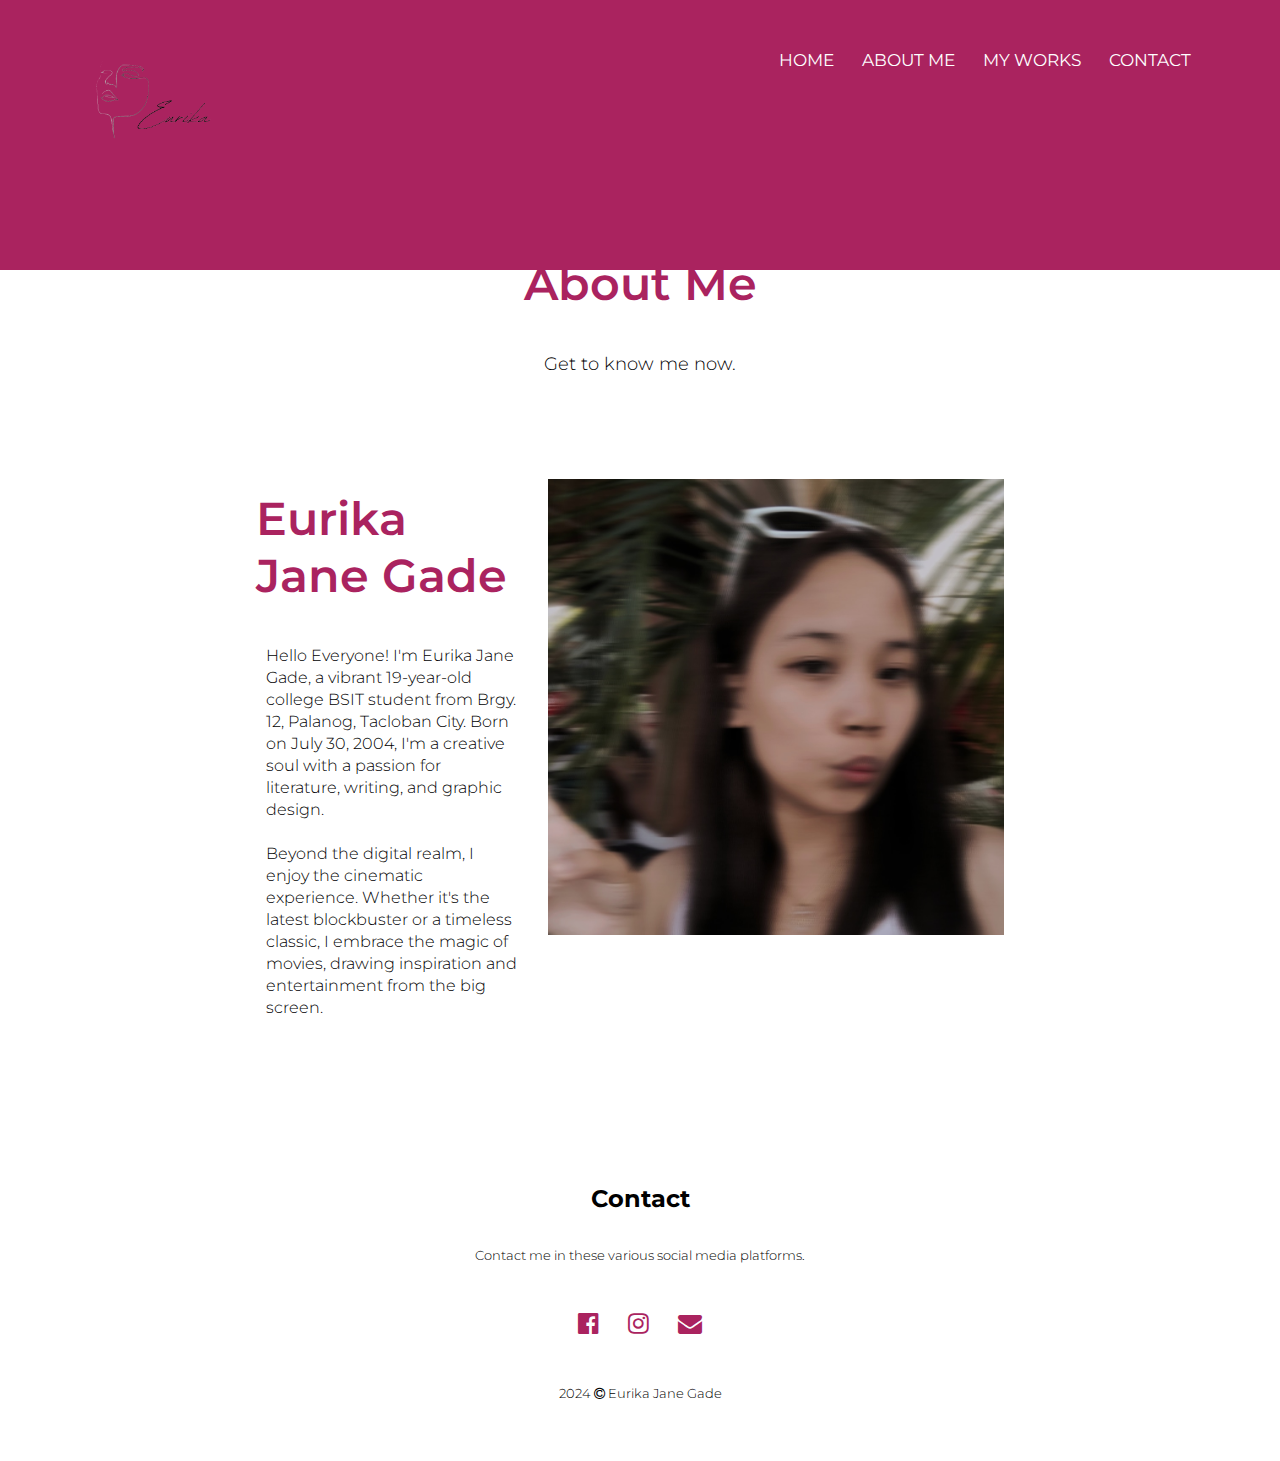
<file: about.html>
<!DOCTYPE html>
<html>
<head>
    <meta name ="viewport" content="with=device-width, initial-scale=1.0">
    <title>About Me</title>
    <link rel="stylesheet" href="style.css">
	<link rel="preconnect" href="https://fonts.googleapis.com">
	<link rel="preconnect" href="https://fonts.gstatic.com" crossorigin>
	<link href="https://fonts.googleapis.com/css2?family=Montserrat:wght@700&display=swap" rel="stylesheet">
    <link rel="stylesheet" href="https://stackpath.bootstrapcdn.com/font-awesome/4.7.0/css/font-awesome.min.css">

</head>
<body>
    <section class="about-header">
	<nav>
		<a href="index.html"><img src="Eurika.png"height="150"width="150"></a>
		<div class="nav-links">
			<ul>
				<li><a href=""><a href="index.html">HOME</a></a></li>
				<li><a href=""><a href="about.html">ABOUT ME</a></a></li>
				<li><a href=""><a href="myworks.html">MY WORKS</a></li>
				<li><a href=""><a href="contact.html">CONTACT</a></li>
			</ul>
		</div>
	</nav>

<section class="info"><center>
    <br><h1>About Me</h1>
	<p>Get to know me now.</p>
		
	<div class="row">
		<div class="about">
			<h1>Eurika Jane Gade</h1>
			<p><font size="3">Hello Everyone! I'm Eurika Jane Gade,  a vibrant 19-year-old college BSIT student from Brgy. 12, Palanog, Tacloban City. Born on July 30, 2004, I'm a creative soul with a passion for literature, writing, and graphic design. <br><br>  Beyond the digital realm, I enjoy the cinematic experience. Whether it's the latest blockbuster or a timeless classic, I embrace the magic of movies, drawing inspiration and entertainment from the big screen.</p>
		</div>
		<div class="about-col">
			<img src="me.jpg">
		</div>
	</div>
</section>
<br><br>
<section class="contact"><center>
	<h2><font color="black">Contact</h2>
	<p><font size="2"> Contact me in these various social media platforms.</p>
	<div class="icons">
		<a href="https://www.facebook.com/eurikajane.gade?mibextid=ZbWKwL"target="_blank"><i class="fa fa-facebook-official"></a></i>
		<a href="https://www.instagram.com/_notyuu?igsh=MWRzZjJ0enE1ejc3Nw=="target="_blank"><i class="fa fa-instagram"></a></i>
		<a href="https://mail.google.com/"target="_blank"><i class="fa fa-envelope"></a></i>
	</div>
	<p><font size="2">2024 <i class="fa fa-copyright"></i> Eurika Jane Gade</p>
</section>

</body>
</html>
</file>
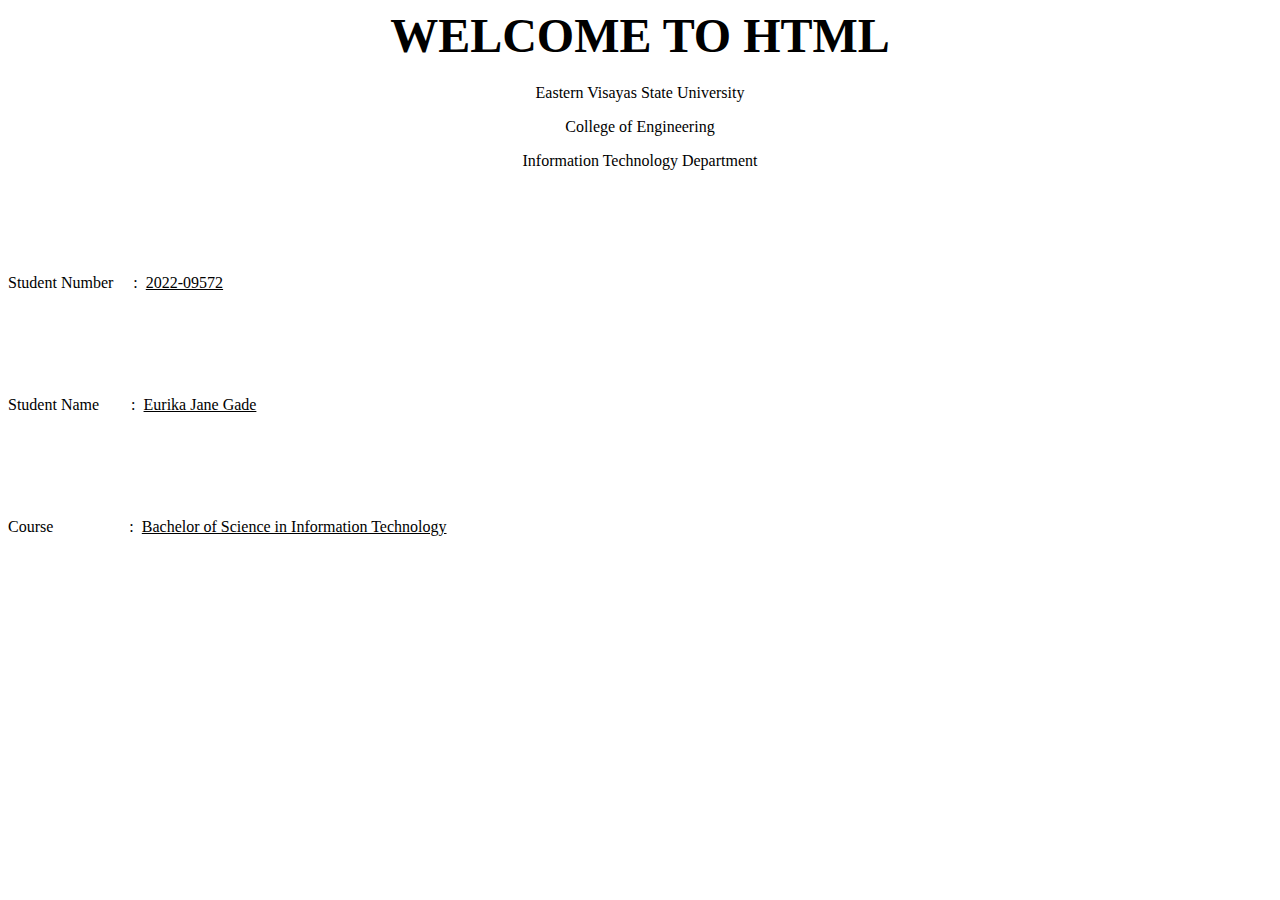
<file: act1GADE.html>
<DOCTYPE html>
<html>
<head>

	<title>My First Web Page</title>
	<h1 align = "Center"><b><font size = "35">WELCOME TO HTML</font></b></h1>
</head>

<body>

	<p align = "Center">Eastern Visayas State University</p>
	<p align = "Center">College of Engineering</p>
	<p align = "Center">Information Technology Department</p>

	<br>
	<br>
	<br>
	<br>

	<p>Student Number&nbsp&nbsp&nbsp&nbsp :&nbsp&nbsp<u>2022-09572</u></p>
	<br>
	<br>
	<br>
	<br>
	
	<p>Student Name&nbsp&nbsp&nbsp&nbsp&nbsp&nbsp&nbsp :&nbsp&nbsp<u>Eurika Jane Gade</u></p>
	<br>
	<br>
	<br>
	<br>
	
	<p>Course&nbsp&nbsp&nbsp&nbsp&nbsp&nbsp&nbsp&nbsp&nbsp&nbsp&nbsp&nbsp&nbsp&nbsp&nbsp&nbsp&nbsp&nbsp :&nbsp&nbsp<u>Bachelor of Science in Information Technology</u></p>
</body>
</html>
</file>
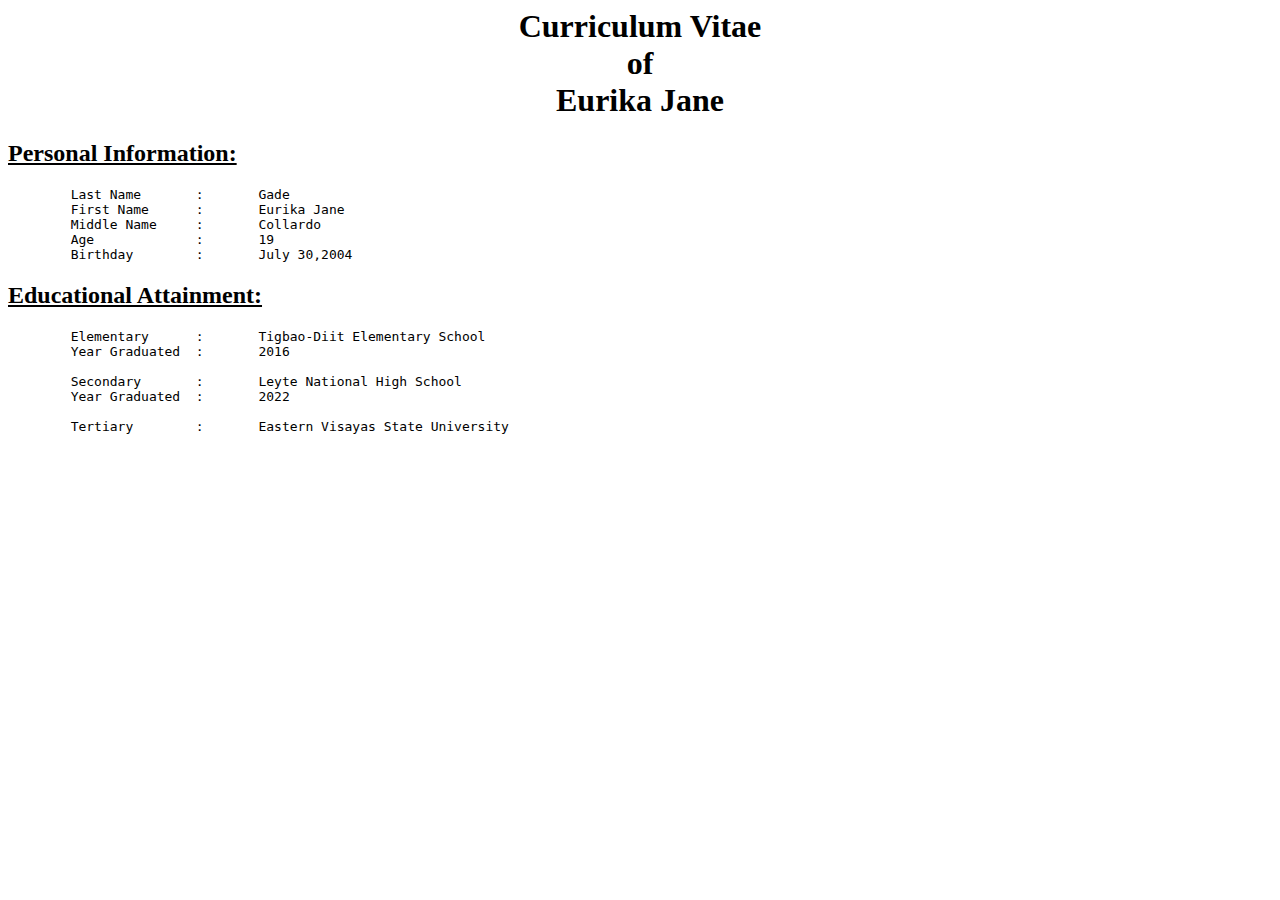
<file: act2GADE.HTML>
<html>
<head>
<title>My First Web Page!</title>

<body>

<h1 align="center">Curriculum Vitae<br>of</br>Eurika Jane</h1>

<h2><u><b>Personal Information:</h2></u></b>

<p><code><pre>
	Last Name	:	Gade
	First Name	:	Eurika Jane
	Middle Name	:	Collardo
	Age		:	19
	Birthday	:	July 30,2004
</p></code></pre>

<h2><u><b>Educational Attainment:</h2></u></b>

<p><code><pre>
	Elementary	:	Tigbao-Diit Elementary School
	Year Graduated	:	2016

	Secondary	:	Leyte National High School
	Year Graduated	:	2022

	Tertiary	:	Eastern Visayas State University
</p></code></pre>

</body>
</html>
</file>
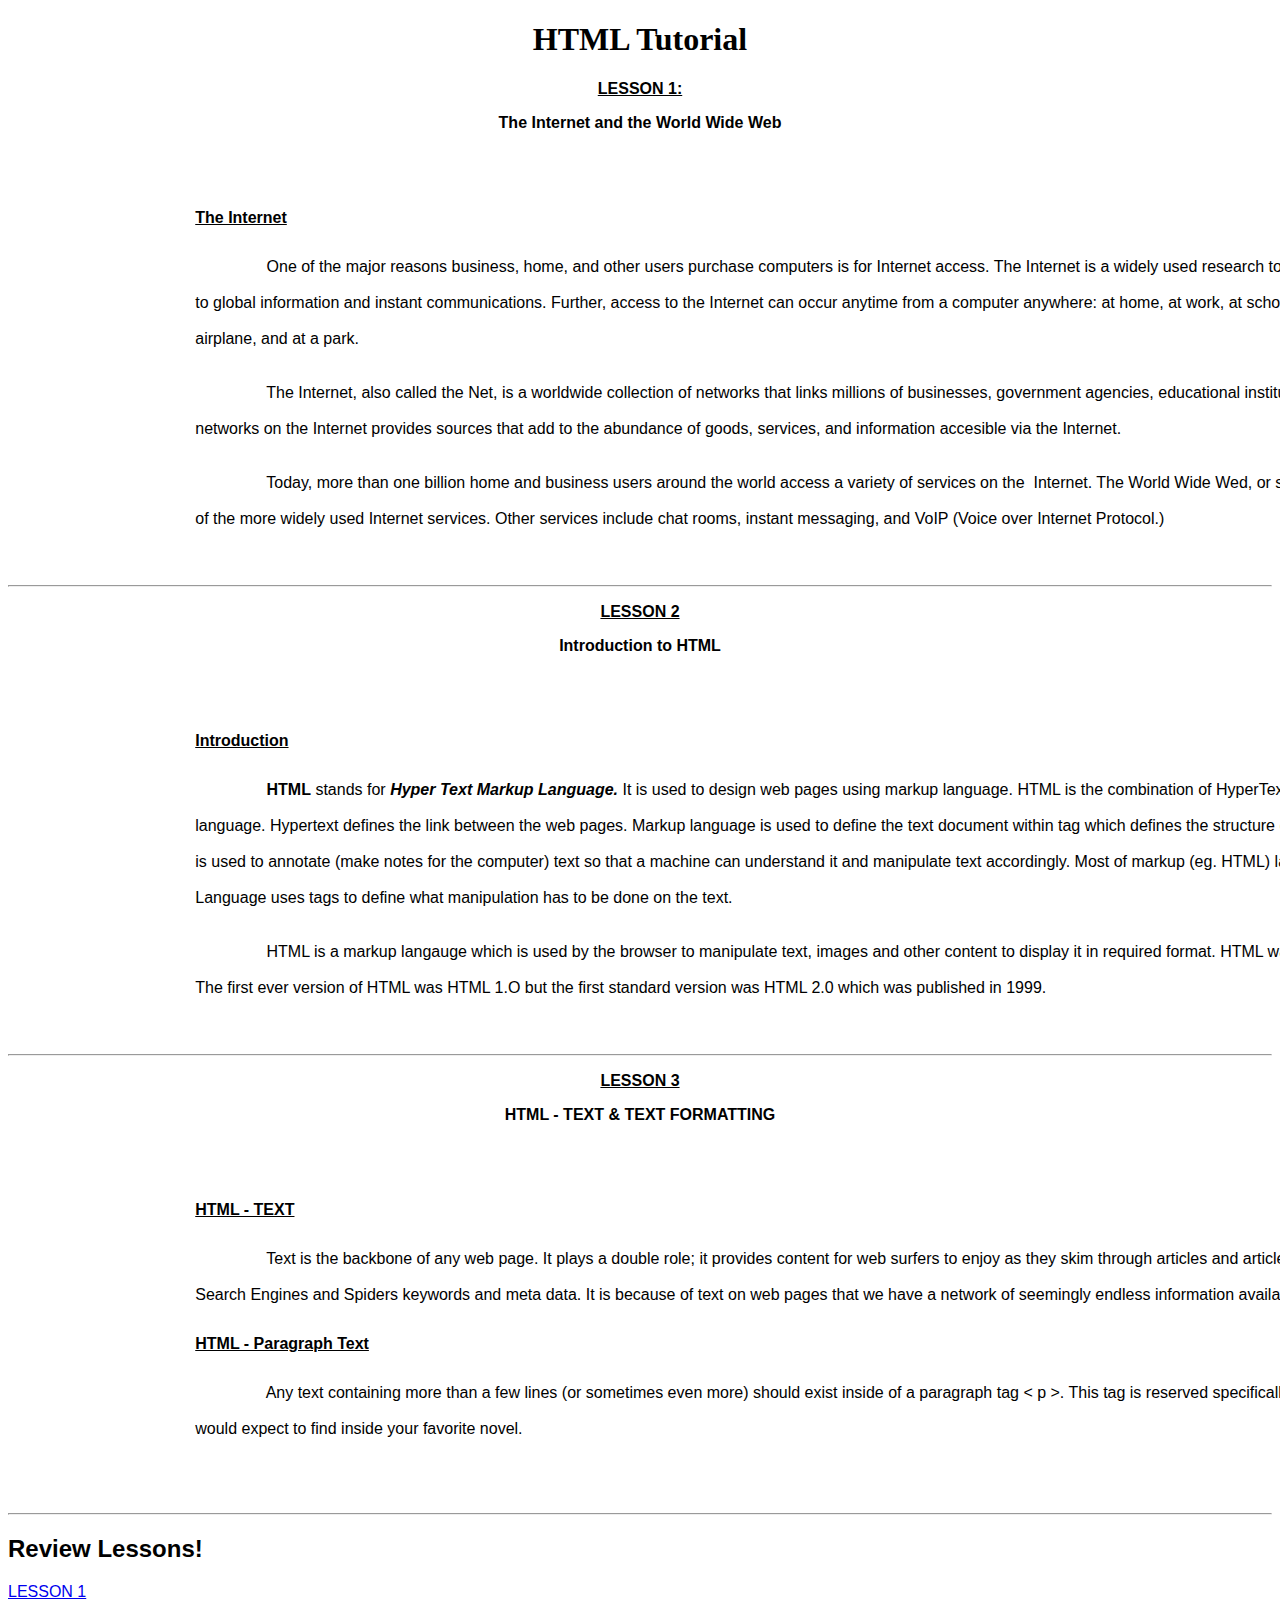
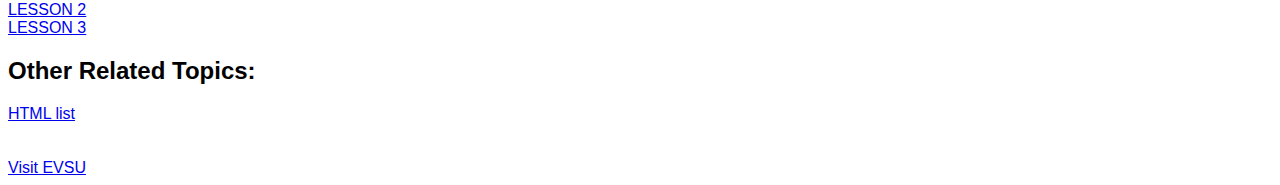
<file: Act3GADE.html>
<!DOCTYPE html>
<html>
<head>
<title>Act3GADE</title>

<body>
<h1 align="center"><b> HTML Tutorial</b></h1>

<p align="center"><font face="Arial"><b><u><a name="LESSON 1">LESSON 1:</p></b></u>
<p align="center"><font face="Arial"><b>The Internet and the World Wide Web</p></b>
<pre><br><br><p><u><b><font face="Arial">
			The Internet
</b></p></u></pre></font>
<pre><font face="Arial">
				  One of the major reasons business, home, and other users purchase computers is for Internet access. The Internet is a widely used research tool, providing society with access<br>
			to global information and instant communications. Further, access to the Internet can occur anytime from a computer anywhere: at home, at work, at school, in a restaurant, on an<br>
			airplane, and at a park.<br><br>
				  The Internet, also called the Net, is a worldwide collection of networks that links millions of businesses, government agencies, educational institutions, and individuals. Each of the<br>
			networks on the Internet provides sources that add to the abundance of goods, services, and information accesible via the Internet. <br><br>
				  Today, more than one billion home and business users around the world access a variety of services on the  Internet. The World Wide Wed, or simply  the Web, and e-mail are two<br>
			of the more widely used Internet services. Other services include chat rooms, instant messaging, and VoIP (Voice over Internet Protocol.)
</pre><br><br>
<hr>
<p align="center"><font face="Arial"><u><b><a name="LESSON 2">LESSON 2</p></b></u>
<p align="center"><font face="Arial"><b>Introduction to HTML</p></b>
<pre><br><br><p><u><b><font face="Arial">
			Introduction
</b></p></u></pre></font>
<pre><font face="Arial">
				  <b>HTML</b> stands for <b><i>Hyper Text Markup Language.</b></i> It is used to design web pages using markup language. HTML is the combination of HyperText and Markup<br>
			language. Hypertext defines the link between the web pages. Markup language is used to define the text document within tag which defines the structure of web pages. This language<br>
			is used to annotate (make notes for the computer) text so that a machine can understand it and manipulate text accordingly. Most of markup (eg. HTML) languages are human readable.<br>
			Language uses tags to define what manipulation has to be done on the text.<br><br>
				  HTML is a markup langauge which is used by the browser to manipulate text, images and other content to display it in required format. HTML was created by Tim Berners-Lee in 1991.<br>
			The first ever version of HTML was HTML 1.O but the first standard version was HTML 2.0 which was published in 1999.
</pre><br><br>
<hr>
<p align="center"><font face="Arial"><u><b><a name="LESSON 3">LESSON 3</p></b></u>
<p align="center"><font face="Arial"><b>HTML - TEXT & TEXT FORMATTING</p></b>
<pre><br><br><p><u><b><font face="Arial">
			HTML - TEXT
</b></p></u></pre></font>
<pre><font face="Arial">
				  Text is the backbone of any web page. It plays a double role; it provides content for web surfers to enjoy as they skim through articles and articles of information, but it also gives<br>
			Search Engines and Spiders keywords and meta data. It is because of text on web pages that we have a network of seemingly endless information available at our fingers.
</pre>
<pre><p><u><b><font face="Arial">
			HTML - Paragraph Text
</b></p></u></pre></font>
<pre><font face="Arial">
				  Any text containing more than a few lines (or sometimes even more) should exist inside of a paragraph tag < p >. This tag is reserved specifically for blocks of text, such as those you<br>
			would expect to find inside your favorite novel.
</pre><br><br><br>
<hr>
<h2>Review Lessons!</h2>
<a href = "#LESSON 1">LESSON 1</a><br>
<a href = "#LESSON 2">LESSON 2</a><br>
<a href = "#LESSON 3">LESSON 3</a><br>

<h2>Other Related Topics:</h2>
<a href="HTML list.html" target="_blank">HTML list</a><br><br><br>

<a href="https://www.evsu.edu.ph" target="_blank">Visit EVSU</a>
</file>
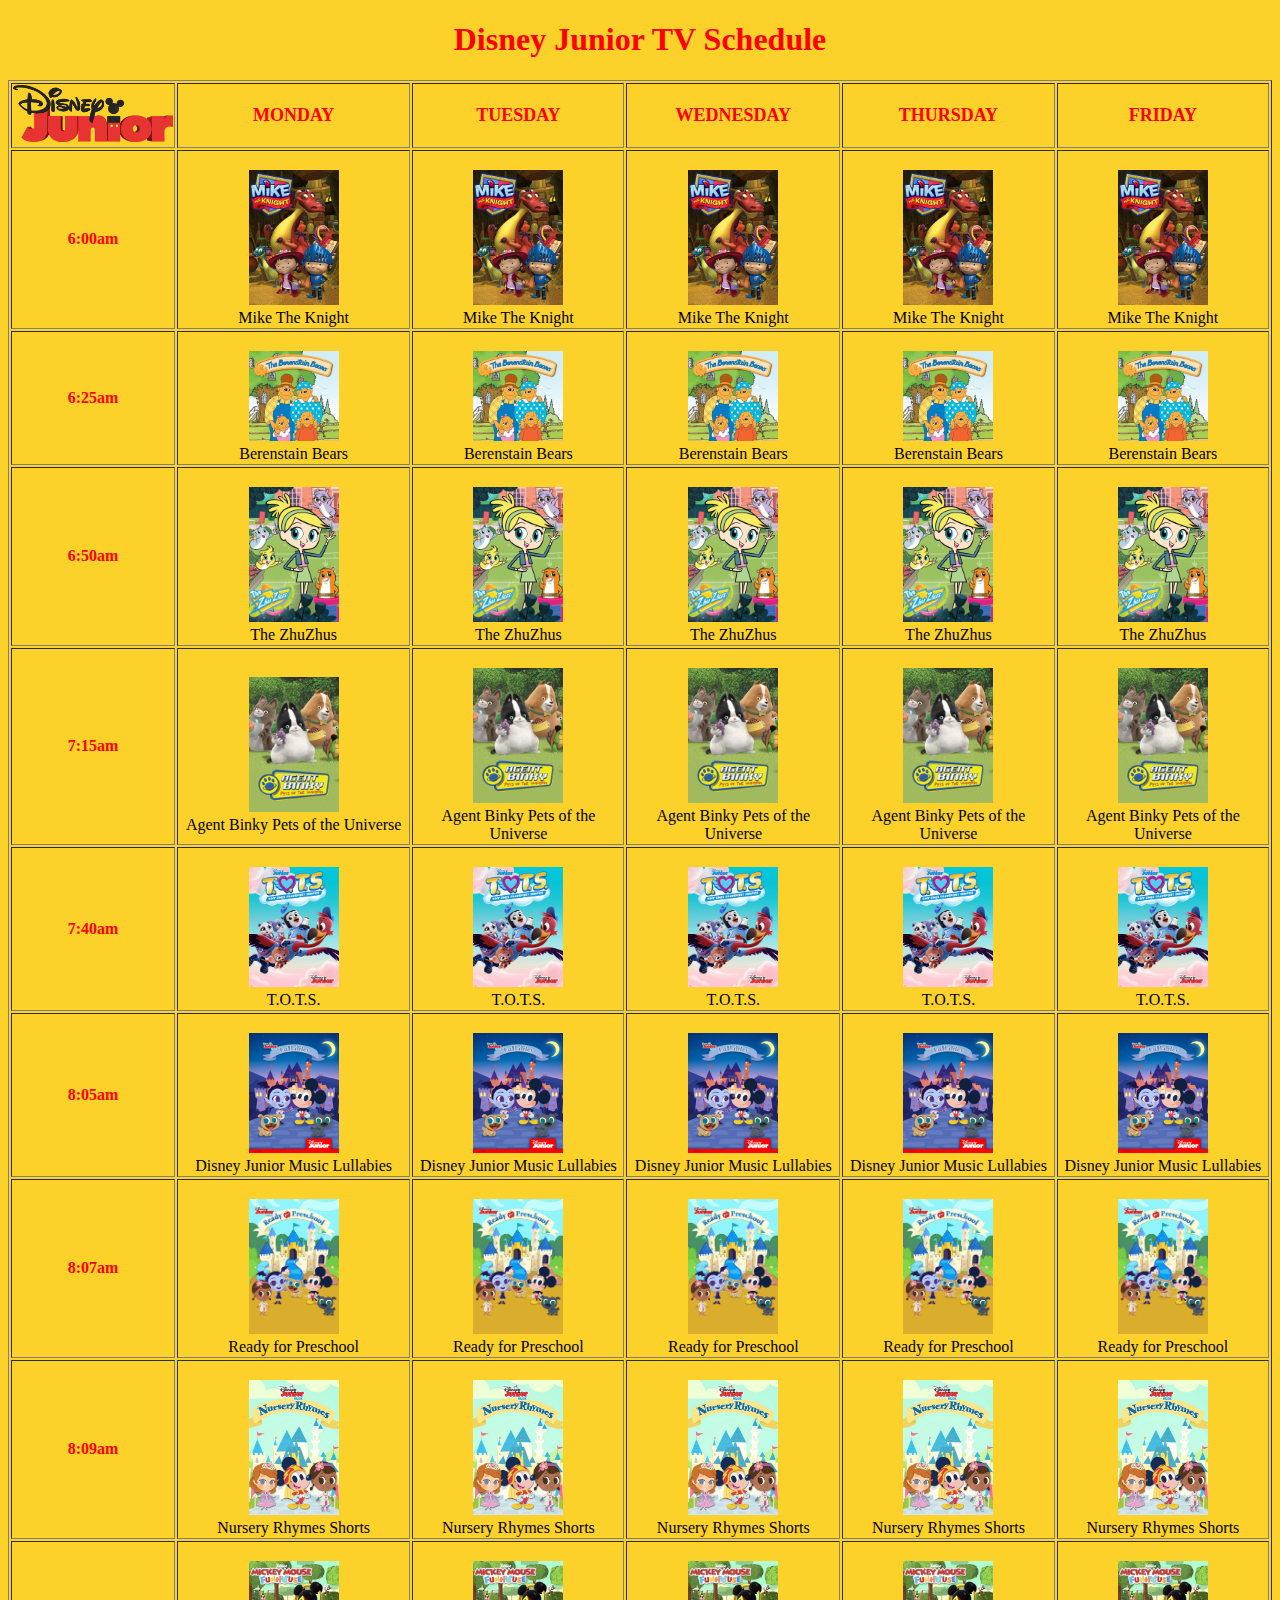
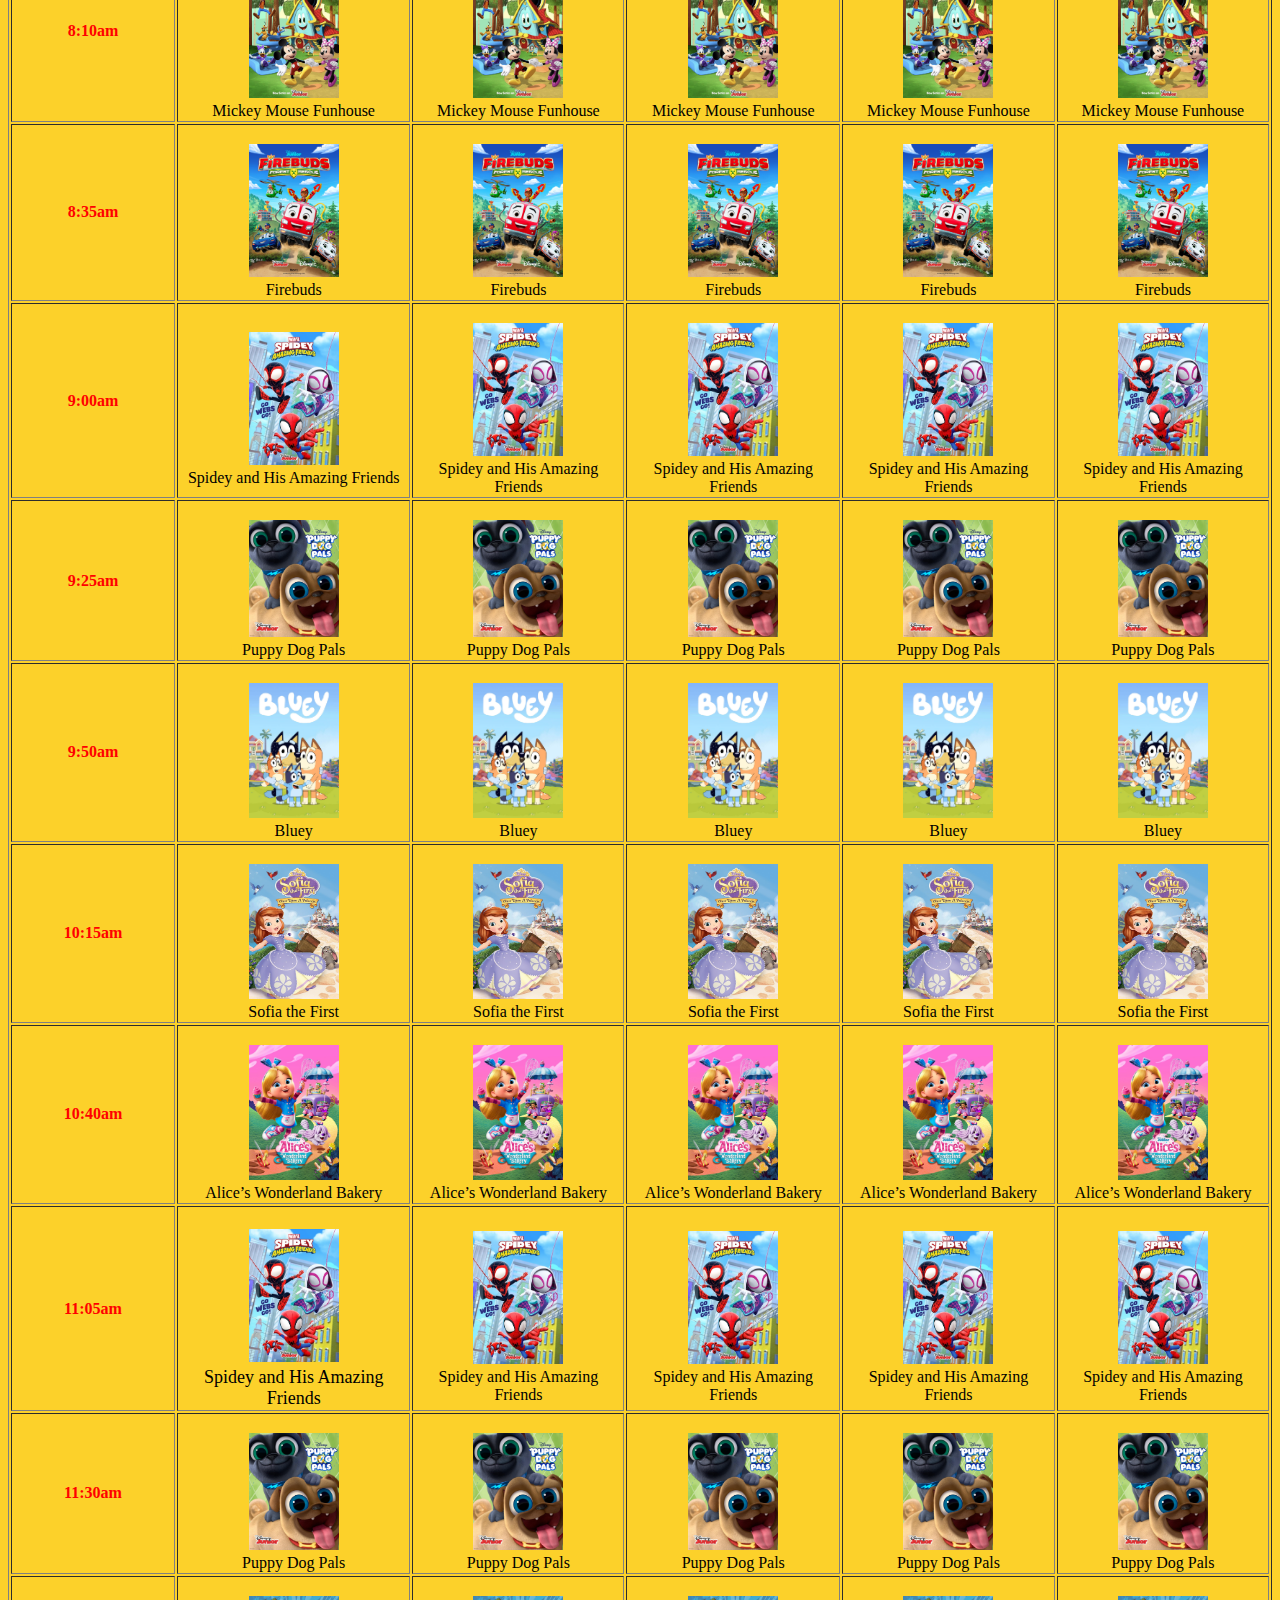
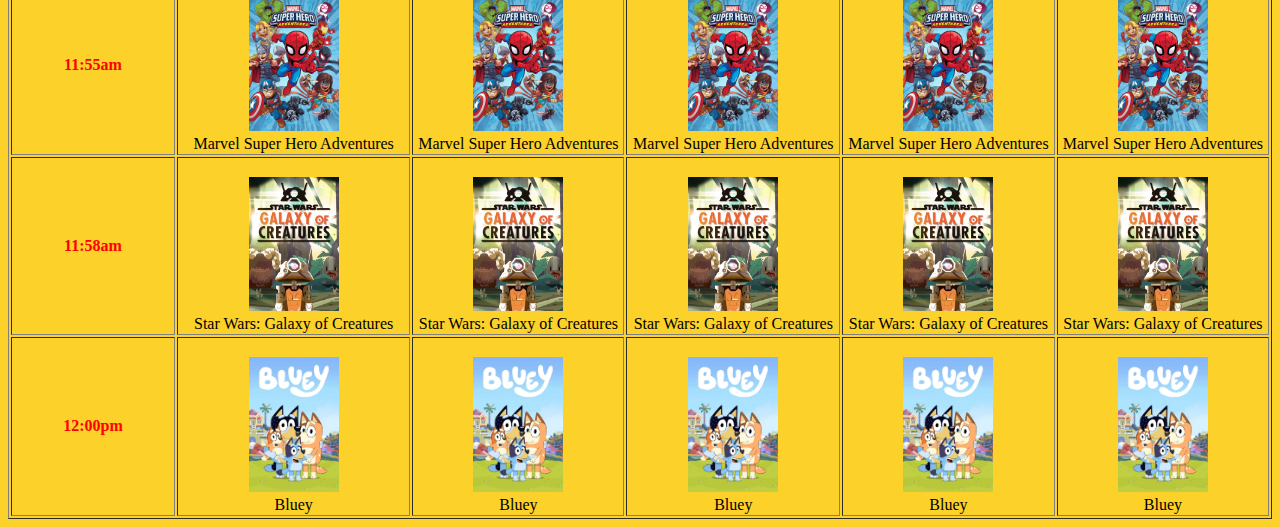
<file: act5GADE.html>
<!DOCTYPE html>
<html>
<head>
	<title>Disney Junior Tv Schedule</title>
</head>
<body bgcolor="#fcd12a">
<center><h1><font color="red"><font face="Berlin Sans FB">Disney Junior TV Schedule</h1></font>
<center><table border="1">
	<tr>
		<th><img src="Disney_Junior.svg.png"heigt="300"width="160"></th>
		<th><font size="4">MONDAY</th>
		<th><font size="4">TUESDAY</th>
		<th><font size="4">WEDNESDAY</th>
		<th><font size="4">THURSDAY</th>
		<th><font size="4">FRIDAY</th>
	</tr>
	<tr>
		<th>6:00am</th>
		<td><font color="black"><font size="3"><center><br><img src="mike.jpg"heigt="200"width="90"><center>Mike The Knight</td>
		<td><font color="black"><font size="3"><center><br><img src="mike.jpg"heigt="200"width="90"><center>Mike The Knight</td>
		<td><font color="black"><font size="3"><center><br><img src="mike.jpg"heigt="200"width="90"><center>Mike The Knight</td>
		<td><font color="black"><font size="3"><center><br><img src="mike.jpg"heigt="200"width="90"><center>Mike The Knight</td>
		<td><font color="black"><font size="3"><center><br><img src="mike.jpg"heigt="200"width="90"><center>Mike The Knight</td>
	</tr>
	<tr>
		<th>6:25am</th>
		<td><font color="black"><font size="3"><center><br><img src="bb.jpg"heigt="200"width="90"><center>Berenstain Bears</td>
		<td><font color="black"><font size="3"><center><br><img src="bb.jpg"heigt="200"width="90"><center>Berenstain Bears</td>
		<td><font color="black"><font size="3"><center><br><img src="bb.jpg"heigt="200"width="90"><center>Berenstain Bears</td>
		<td><font color="black"><font size="3"><center><br><img src="bb.jpg"heigt="200"width="90"><center>Berenstain Bears</td>
		<td><font color="black"><font size="3"><center><br><img src="bb.jpg"heigt="200"width="90"><center>Berenstain Bears</td>
	</tr>
	<tr>
		<th>6:50am</th>
		<td><font color="black"><font size="3"><center><br><img src="zz.jpg"heigt="200"width="90"><center>The ZhuZhus</td>
		<td><font color="black"><font size="3"><center><br><img src="zz.jpg"heigt="200"width="90"><center>The ZhuZhus</td>
		<td><font color="black"><font size="3"><center><br><img src="zz.jpg"heigt="200"width="90"><center>The ZhuZhus</td>
		<td><font color="black"><font size="3"><center><br><img src="zz.jpg"heigt="200"width="90"><center>The ZhuZhus</td>
		<td><font color="black"><font size="3"><center><br><img src="zz.jpg"heigt="200"width="90"><center>The ZhuZhus</td>
	</tr>
	<tr>
		<th>7:15am</th>
		<td><font color="black"><font size="3"><center><br><img src="abp.jpg"heigt="200"width="90"><center>Agent Binky Pets of the Universe</td>
		<td><font color="black"><font size="3"><center><br><img src="abp.jpg"heigt="200"width="90"><center>Agent Binky Pets of the Universe</td>
		<td><font color="black"><font size="3"><center><br><img src="abp.jpg"heigt="200"width="90"><center>Agent Binky Pets of the Universe</td>
		<td><font color="black"><font size="3"><center><br><img src="abp.jpg"heigt="200"width="90"><center>Agent Binky Pets of the Universe</td>
		<td><font color="black"><font size="3"><center><br><img src="abp.jpg"heigt="200"width="90"><center>Agent Binky Pets of the Universe</td>
	</tr>
	<tr>
		<th>7:40am</th>
		<td><font color="black"><font size="3"><center><br><img src="tots.jpg"heigt="200"width="90"><center>T.O.T.S.</td>
		<td><font color="black"><font size="3"><center><br><img src="tots.jpg"heigt="200"width="90"><center>T.O.T.S.</td>
		<td><font color="black"><font size="3"><center><br><img src="tots.jpg"heigt="200"width="90"><center>T.O.T.S.</td>
		<td><font color="black"><font size="3"><center><br><img src="tots.jpg"heigt="200"width="90"><center>T.O.T.S.</td>
		<td><font color="black"><font size="3"><center><br><img src="tots.jpg"heigt="200"width="90"><center>T.O.T.S.</td>
	</tr>
	<tr>
		<th>8:05am</th>
		<td><font color="black"><font size="3"><center><br><img src="ml.jpg"heigt="200"width="90"><center>Disney Junior Music Lullabies</td>
		<td><font color="black"><font size="3"><center><br><img src="ml.jpg"heigt="200"width="90"><center>Disney Junior Music Lullabies</td>
		<td><font color="black"><font size="3"><center><br><img src="ml.jpg"heigt="200"width="90"><center>Disney Junior Music Lullabies</td>
		<td><font color="black"><font size="3"><center><br><img src="ml.jpg"heigt="200"width="90"><center>Disney Junior Music Lullabies</td>
		<td><font color="black"><font size="3"><center><br><img src="ml.jpg"heigt="200"width="90"><center>Disney Junior Music Lullabies</td>
	</tr>
	<tr>
		<th>8:07am</th>
		<td><font color="black"><font size="3"><center><br><img src="rfs.jpg"heigt="200"width="90"><center>Ready for Preschool</td>
		<td><font color="black"><font size="3"><center><br><img src="rfs.jpg"heigt="200"width="90"><center>Ready for Preschool</td>
		<td><font color="black"><font size="3"><center><br><img src="rfs.jpg"heigt="200"width="90"><center>Ready for Preschool</td>
		<td><font color="black"><font size="3"><center><br><img src="rfs.jpg"heigt="200"width="90"><center>Ready for Preschool</td>
		<td><font color="black"><font size="3"><center><br><img src="rfs.jpg"heigt="200"width="90"><center>Ready for Preschool</td>
	</tr>
	<tr>
		<th>8:09am</th>
		<td><font color="black"><font size="3"><center><br><img src="nr.jpg"heigt="200"width="90"><center>Nursery Rhymes Shorts</td>
		<td><font color="black"><font size="3"><center><br><img src="nr.jpg"heigt="200"width="90"><center>Nursery Rhymes Shorts</td>
		<td><font color="black"><font size="3"><center><br><img src="nr.jpg"heigt="200"width="90"><center>Nursery Rhymes Shorts</td>
		<td><font color="black"><font size="3"><center><br><img src="nr.jpg"heigt="200"width="90"><center>Nursery Rhymes Shorts</td>
		<td><font color="black"><font size="3"><center><br><img src="nr.jpg"heigt="200"width="90"><center>Nursery Rhymes Shorts</td>
	</tr>
	<tr>
		<th>8:10am</th>
		<td><font color="black"><font size="3"><center><br><img src="mm.jpg"heigt="200"width="90"><center>Mickey Mouse Funhouse</td>
		<td><font color="black"><font size="3"><center><br><img src="mm.jpg"heigt="200"width="90"><center>Mickey Mouse Funhouse</td>
		<td><font color="black"><font size="3"><center><br><img src="mm.jpg"heigt="200"width="90"><center>Mickey Mouse Funhouse</td>
		<td><font color="black"><font size="3"><center><br><img src="mm.jpg"heigt="200"width="90"><center>Mickey Mouse Funhouse</td>
		<td><font color="black"><font size="3"><center><br><img src="mm.jpg"heigt="200"width="90"><center>Mickey Mouse Funhouse</td>
	</tr>
	<tr>
		<th>8:35am</th>
		<td><font color="black"><font size="3"><center><br><img src="fb.jpg"heigt="200"width="90"><center>Firebuds</td>
		<td><font color="black"><font size="3"><center><br><img src="fb.jpg"heigt="200"width="90"><center>Firebuds</td>
		<td><font color="black"><font size="3"><center><br><img src="fb.jpg"heigt="200"width="90"><center>Firebuds</td>
		<td><font color="black"><font size="3"><center><br><img src="fb.jpg"heigt="200"width="90"><center>Firebuds</td>
		<td><font color="black"><font size="3"><center><br><img src="fb.jpg"heigt="200"width="90"><center>Firebuds</td>
	</tr>
	<tr>
		<th>9:00am</th>
		<td><font color="black"><font size="3"><center><br><img src="sm.jpg"heigt="200"width="90"><center>Spidey and His Amazing Friends</td>
		<td><font color="black"><font size="3"><center><br><img src="sm.jpg"heigt="200"width="90"><center>Spidey and His Amazing Friends</td>
		<td><font color="black"><font size="3"><center><br><img src="sm.jpg"heigt="200"width="90"><center>Spidey and His Amazing Friends</td>
		<td><font color="black"><font size="3"><center><br><img src="sm.jpg"heigt="200"width="90"><center>Spidey and His Amazing Friends</td>
		<td><font color="black"><font size="3"><center><br><img src="sm.jpg"heigt="200"width="90"><center>Spidey and His Amazing Friends</td>
	</tr>
	<tr>
		<th>9:25am</th>
		<td><font color="black"><font size="3"><center><br><img src="pdp.jpg"heigt="200"width="90"><center>Puppy Dog Pals</td>
		<td><font color="black"><font size="3"><center><br><img src="pdp.jpg"heigt="200"width="90"><center>Puppy Dog Pals</td>
		<td><font color="black"><font size="3"><center><br><img src="pdp.jpg"heigt="200"width="90"><center>Puppy Dog Pals</td>
		<td><font color="black"><font size="3"><center><br><img src="pdp.jpg"heigt="200"width="90"><center>Puppy Dog Pals</td>
		<td><font color="black"><font size="3"><center><br><img src="pdp.jpg"heigt="200"width="90"><center>Puppy Dog Pals</td>
	</tr>
	<tr>
		<th>9:50am</th>
		<td><font color="black"><font size="3"><center><br><img src="bl.jpg"heigt="200"width="90"><center>Bluey</td>
		<td><font color="black"><font size="3"><center><br><img src="bl.jpg"heigt="200"width="90"><center>Bluey</td>
		<td><font color="black"><font size="3"><center><br><img src="bl.jpg"heigt="200"width="90"><center>Bluey</td>
		<td><font color="black"><font size="3"><center><br><img src="bl.jpg"heigt="200"width="90"><center>Bluey</td>
		<td><font color="black"><font size="3"><center><br><img src="bl.jpg"heigt="200"width="90"><center>Bluey</td>
	</tr>
	<tr>
		<th>10:15am</th>
		<td><font color="black"><font size="3"><center><br><img src="sff.jpeg"heigt="200"width="90"><center>Sofia the First</td>
		<td><font color="black"><font size="3"><center><br><img src="sff.jpeg"heigt="200"width="90"><center>Sofia the First</td>
		<td><font color="black"><font size="3"><center><br><img src="sff.jpeg"heigt="200"width="90"><center>Sofia the First</td>
		<td><font color="black"><font size="3"><center><br><img src="sff.jpeg"heigt="200"width="90"><center>Sofia the First</td>
		<td><font color="black"><font size="3"><center><br><img src="sff.jpeg"heigt="200"width="90"><center>Sofia the First</td>
	</tr>
	<tr>
		<th>10:40am</th>
		<td><font color="black"><font size="3"><center><br><img src="awb.jpg"heigt="200"width="90"><center>Alice’s Wonderland Bakery</td>
		<td><font color="black"><font size="3"><center><br><img src="awb.jpg"heigt="200"width="90"><center>Alice’s Wonderland Bakery</td>
		<td><font color="black"><font size="3"><center><br><img src="awb.jpg"heigt="200"width="90"><center>Alice’s Wonderland Bakery</td>
		<td><font color="black"><font size="3"><center><br><img src="awb.jpg"heigt="200"width="90"><center>Alice’s Wonderland Bakery</td>
		<td><font color="black"><font size="3"><center><br><img src="awb.jpg"heigt="200"width="90"><center>Alice’s Wonderland Bakery</td>
	</tr>
	<tr>
		<th>11:05am</th>
		<td><font color="black"><font size="4"><center><br><img src="sm.jpg"heigt="200"width="90"><center>Spidey and His Amazing Friends</td>
		<td><font color="black"><font size="3"><center><br><img src="sm.jpg"heigt="200"width="90"><center>Spidey and His Amazing Friends</td>
		<td><font color="black"><font size="3"><center><br><img src="sm.jpg"heigt="200"width="90"><center>Spidey and His Amazing Friends</td>
		<td><font color="black"><font size="3"><center><br><img src="sm.jpg"heigt="200"width="90"><center>Spidey and His Amazing Friends</td>
		<td><font color="black"><font size="3"><center><br><img src="sm.jpg"heigt="200"width="90"><center>Spidey and His Amazing Friends</td>
	</tr>
	<tr>
		<th>11:30am</th>
		<td><font color="black"><font size="3"><center><br><img src="pdp.jpg"heigt="200"width="90"><center>Puppy Dog Pals</td>
		<td><font color="black"><font size="3"><center><br><img src="pdp.jpg"heigt="200"width="90"><center>Puppy Dog Pals</td>
		<td><font color="black"><font size="3"><center><br><img src="pdp.jpg"heigt="200"width="90"><center>Puppy Dog Pals</td>
		<td><font color="black"><font size="3"><center><br><img src="pdp.jpg"heigt="200"width="90"><center>Puppy Dog Pals</td>
		<td><font color="black"><font size="3"><center><br><img src="pdp.jpg"heigt="200"width="90"><center>Puppy Dog Pals</td>
	</tr>
	<tr>
		<th>11:55am</th>
		<td><font color="black"><font size="3"><center><br><img src="sp.jpeg"heigt="200"width="90"><center>Marvel Super Hero Adventures</td>
		<td><font color="black"><font size="3"><center><br><img src="sp.jpeg"heigt="200"width="90"><center>Marvel Super Hero Adventures</td>
		<td><font color="black"><font size="3"><center><br><img src="sp.jpeg"heigt="200"width="90"><center>Marvel Super Hero Adventures</td>
		<td><font color="black"><font size="3"><center><br><img src="sp.jpeg"heigt="200"width="90"><center>Marvel Super Hero Adventures</td>
		<td><font color="black"><font size="3"><center><br><img src="sp.jpeg"heigt="200"width="90"><center>Marvel Super Hero Adventures</td>
	</tr>
	<tr>
		<th>11:58am</th>
		<td><font color="black"><font size="3"><center><br><img src="SW.jpg"heigt="200"width="90"><center>Star Wars: Galaxy of Creatures</td>
		<td><font color="black"><font size="3"><center><br><img src="SW.jpg"heigt="200"width="90"><center>Star Wars: Galaxy of Creatures</td>
		<td><font color="black"><font size="3"><center><br><img src="SW.jpg"heigt="200"width="90"><center>Star Wars: Galaxy of Creatures</td>
		<td><font color="black"><font size="3"><center><br><img src="SW.jpg"heigt="200"width="90"><center>Star Wars: Galaxy of Creatures</td>
		<td><font color="black"><font size="3"><center><br><img src="SW.jpg"heigt="200"width="90"><center>Star Wars: Galaxy of Creatures</td>
	</tr>
	<tr>
		<th>12:00pm</th>
		<td><font color="black"><font size="3"><center><br><img src="bl.jpg"heigt="200"width="90"><center>Bluey</td>
		<td><font color="black"><font size="3"><center><br><img src="bl.jpg"heigt="200"width="90"><center>Bluey</td>
		<td><font color="black"><font size="3"><center><br><img src="bl.jpg"heigt="200"width="90"><center>Bluey</td>
		<td><font color="black"><font size="3"><center><br><img src="bl.jpg"heigt="200"width="90"><center>Bluey</td>
		<td><font color="black"><font size="3"><center><br><img src="bl.jpg"heigt="200"width="90"><center>Bluey</td>
	</tr>
</body>
</html>
</file>
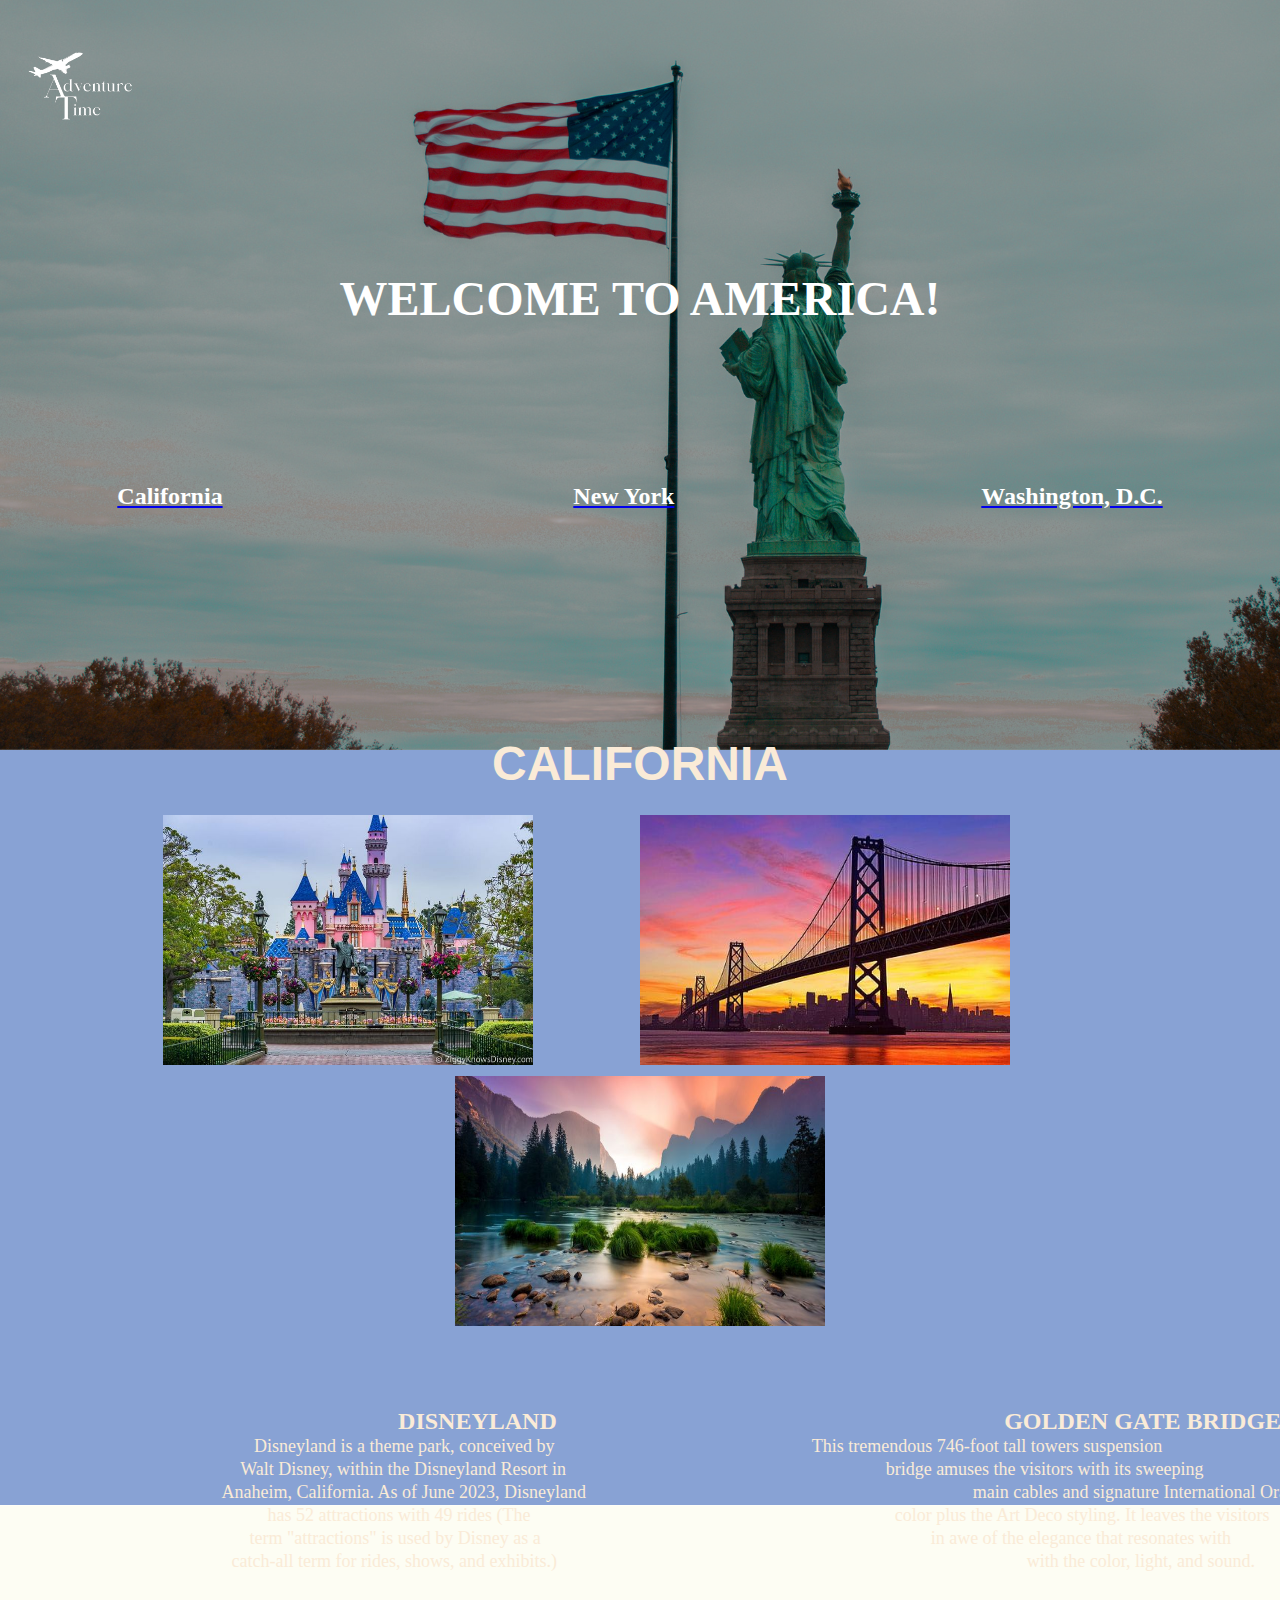
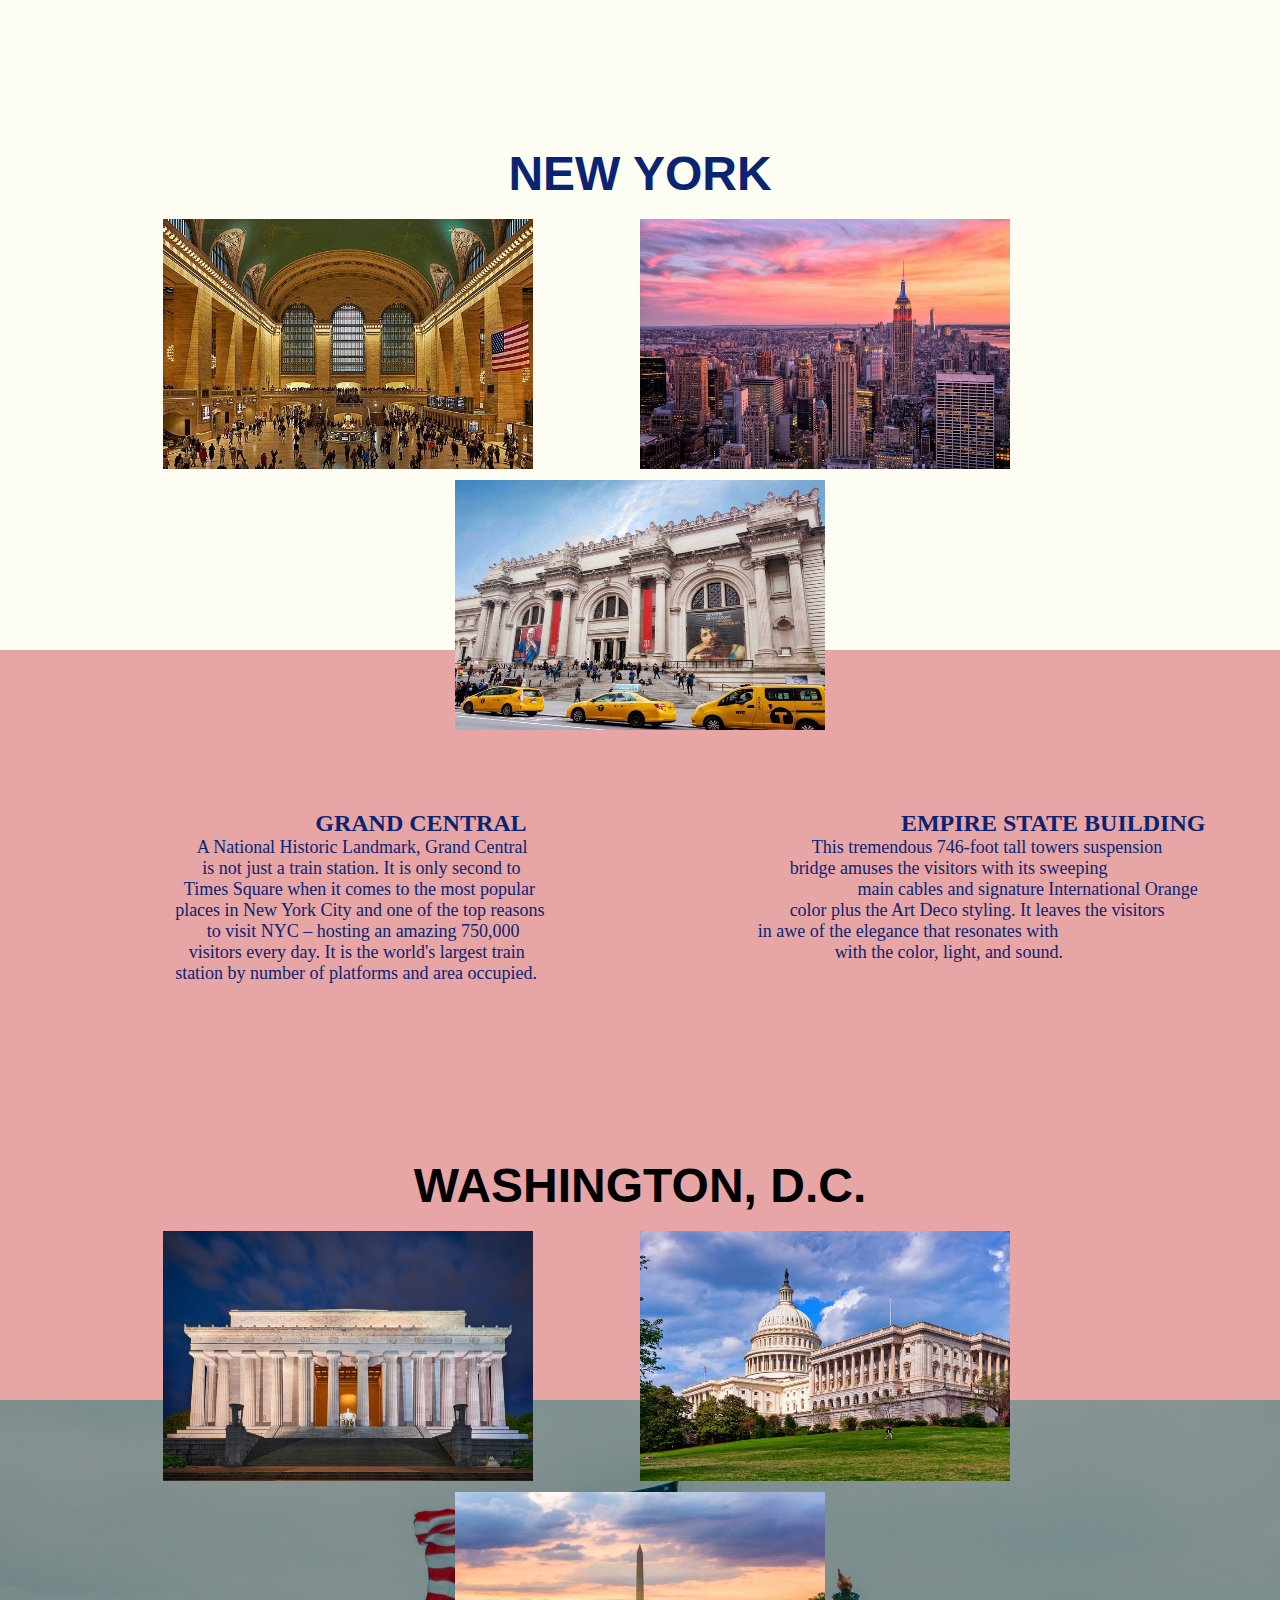
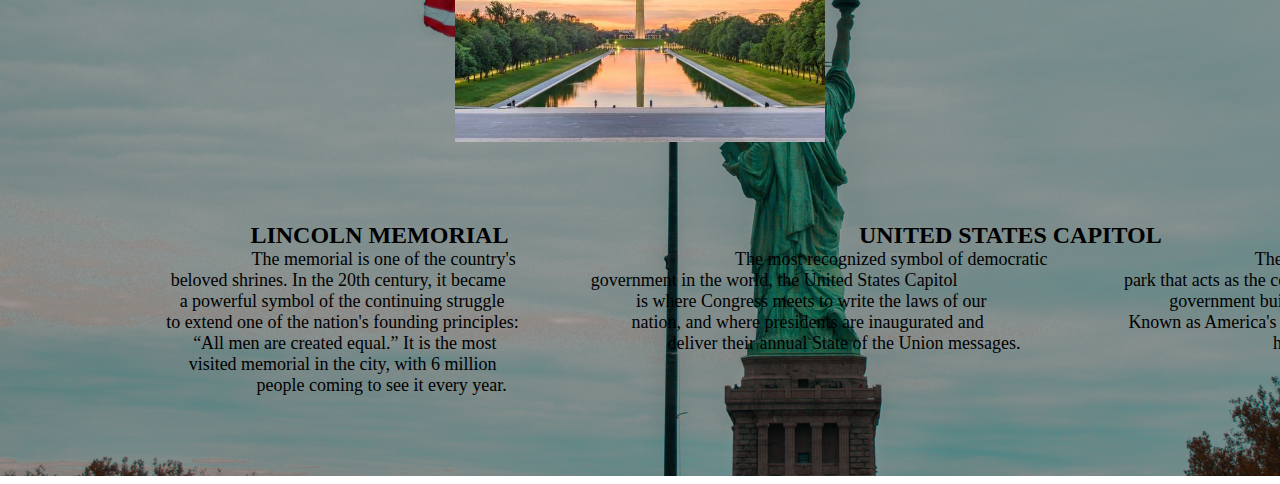
<file: AMERICA.html>
<!DOCTYPE html>
<html>
<head>
<title>AMERICA</title>

<br>&nbsp<a href="Tourism Website.html"><img src="web logo.png"height="130"width="130"></a>
<body background="america webpage.png"><br><br><br><br><br><br>
<h1><center><font color="white"><font face="Times New Roman"><font size="7">WELCOME TO AMERICA!</center></h1></font>

<pre><font size="5pt"><b><font face="Palatino Linotype"><center><br><br><br><br>
<a href="#CALIFORNIA"><font color="white">California</a>					 	            <a href="#NEW YORK"><font color="white">New York<font color="white"></a>							<a href="#WASHINGTON, D.C."><font color="white">Washington, D.C.<font color="white"></a>
</pre></font></b><br><br><br><br><br><br><br>

<center><b><p><font face="Arial"><font size="7pt"><font color="#FAEBD7"><a name="CALIFORNIA">CALIFORNIA</p></font></center>
<center><img src="Disneyland.jpeg"height="250"width="370">&nbsp&nbsp&nbsp&nbsp&nbsp&nbsp&nbsp&nbsp<img src="GGB.jpeg"height="250"width="370">&nbsp&nbsp&nbsp&nbsp&nbsp&nbsp&nbsp&nbsp<img src="Y Park.jpeg"height="250"width="370"></p></font></center></b>

<pre ><font size="4pt"><font face="Sitka"><font color="#FAEBD7">
<b><font size="5pt">		   	 	 DISNEYLAND					      GOLDEN GATE BRIDGE				 YOSEMITE NATIONAL PARK</b></font>
		            Disneyland is a theme park, conceived by  			        This tremendous 746-foot tall towers suspension 				       Designated a World Heritage Site in 1984, 
		         Walt Disney, within the Disneyland Resort in 				   bridge amuses the visitors with its sweeping				  Yosemite is renowned for its spectacular granite
		     Anaheim, California. As of June 2023, Disneyland 			   	 main cables and signature International Orange			         glaciated U-shaped valley, waterfalls and hanging
		               has 52 attractions with 49 rides (The 			 	     color plus the Art Deco styling. It leaves the visitors		         valleys, clear streams, Giant Sequoia groves, and 
		           term "attractions" is used by Disney as a				             in awe of the elegance that resonates with				   biological diversity. Almost 95% of the Park is
		       catch-all term for rides, shows, and exhibits.)				  	             with the color, light, and sound.				      				 designated wilderness.
		      			 	                              	     														                                                   
</pre><br><br><br><br>

<center><b><p><font face="Arial"><font size="7pt"><font color="#0A2472"><a name="NEW YORK">NEW YORK</p></font></center>
<center><img src="Grand Central.jpeg"height="250"width="370">&nbsp&nbsp&nbsp&nbsp&nbsp&nbsp&nbsp&nbsp<img src="Empire State.jpeg"height="250"width="370">&nbsp&nbsp&nbsp&nbsp&nbsp&nbsp&nbsp&nbsp<img src="Museum.jpeg"height="250"width="370"></p></font></center></b>

<pre ><font size="4pt"><font face="Footlight MT Light"><font color="#0A2472">
<b><font size="5pt">		   	 	GRAND CENTRAL					        EMPIRE STATE BUILDING			        METROPOLITAN MUSEUM OF ART</b></font>
		        A National Historic Landmark, Grand Central   			        This tremendous 746-foot tall towers suspension 			      The Art Deco masterpiece – with more than 
		         is not just a train station. It is only second to 				   bridge amuses the visitors with its sweeping				  four million visitors per year – is a quintessential,
		     Times Square when it comes to the most popular  			   	 main cables and signature International Orange			        authentic New York City experience. Immortalized
		   places in New York City and one of the top reasons 			   color plus the Art Deco styling. It leaves the visitors		                   in films like King Kong, Sleepless in Seattle, and  
		          to visit NYC – hosting an amazing 750,000 			             in awe of the elegance that resonates with				     Elf, the Empire State Building is quite literally 
		      visitors every day. It is the world's largest train			  	             with the color, light, and sound.				      				    a cultural giant.
		   station by number of platforms and area occupied.	                              	     														                                                   
</pre><br><br><br><br><br>

<center><b><p><font face="Arial"><font size="7pt"><font color="#000000"><a name="WASHINGTON, D.C.">WASHINGTON, D.C.</p></font></center>
<center><img src="Lincoln.jpeg"height="250"width="370">&nbsp&nbsp&nbsp&nbsp&nbsp&nbsp&nbsp&nbsp<img src="Capitol.jpeg"height="250"width="370">&nbsp&nbsp&nbsp&nbsp&nbsp&nbsp&nbsp&nbsp<img src="Mall.jpeg"height="250"width="370"></p></font></center></b>

<pre ><font size="4pt"><font face="Bahnschrift"><font color="#000000">
<b><font size="5pt">		   	  LINCOLN MEMORIAL					 UNITED STATES CAPITOL			        	   NATIONAL MALL</b></font>
		     	   The memorial is one of the country's    			        The most recognized symbol of democratic 			    The National Mall is an iconic landscaped 
		  beloved shrines. In the 20th century, it became  	          government in the world, the United States Capitol 		         park that acts as the centrepiece for several 
		    a powerful symbol of the continuing struggle  		   is where Congress meets to write the laws of our 			  government buildings in the nation's capital. 
		 to extend one of the nation's founding principles: 		  nation, and where presidents are inaugurated and		          Known as America's Front Yard, the park is  
		       “All men are created equal.” It is the most		          deliver their annual State of the Union messages.			        home to a towering obelisk, brilliant
		      visited memorial in the city, with 6 million																	 statues, and architectural marvels.	
		   	    people coming to see it every year. 														                                                   
</pre><br><br>

</body>
</html>
</file>
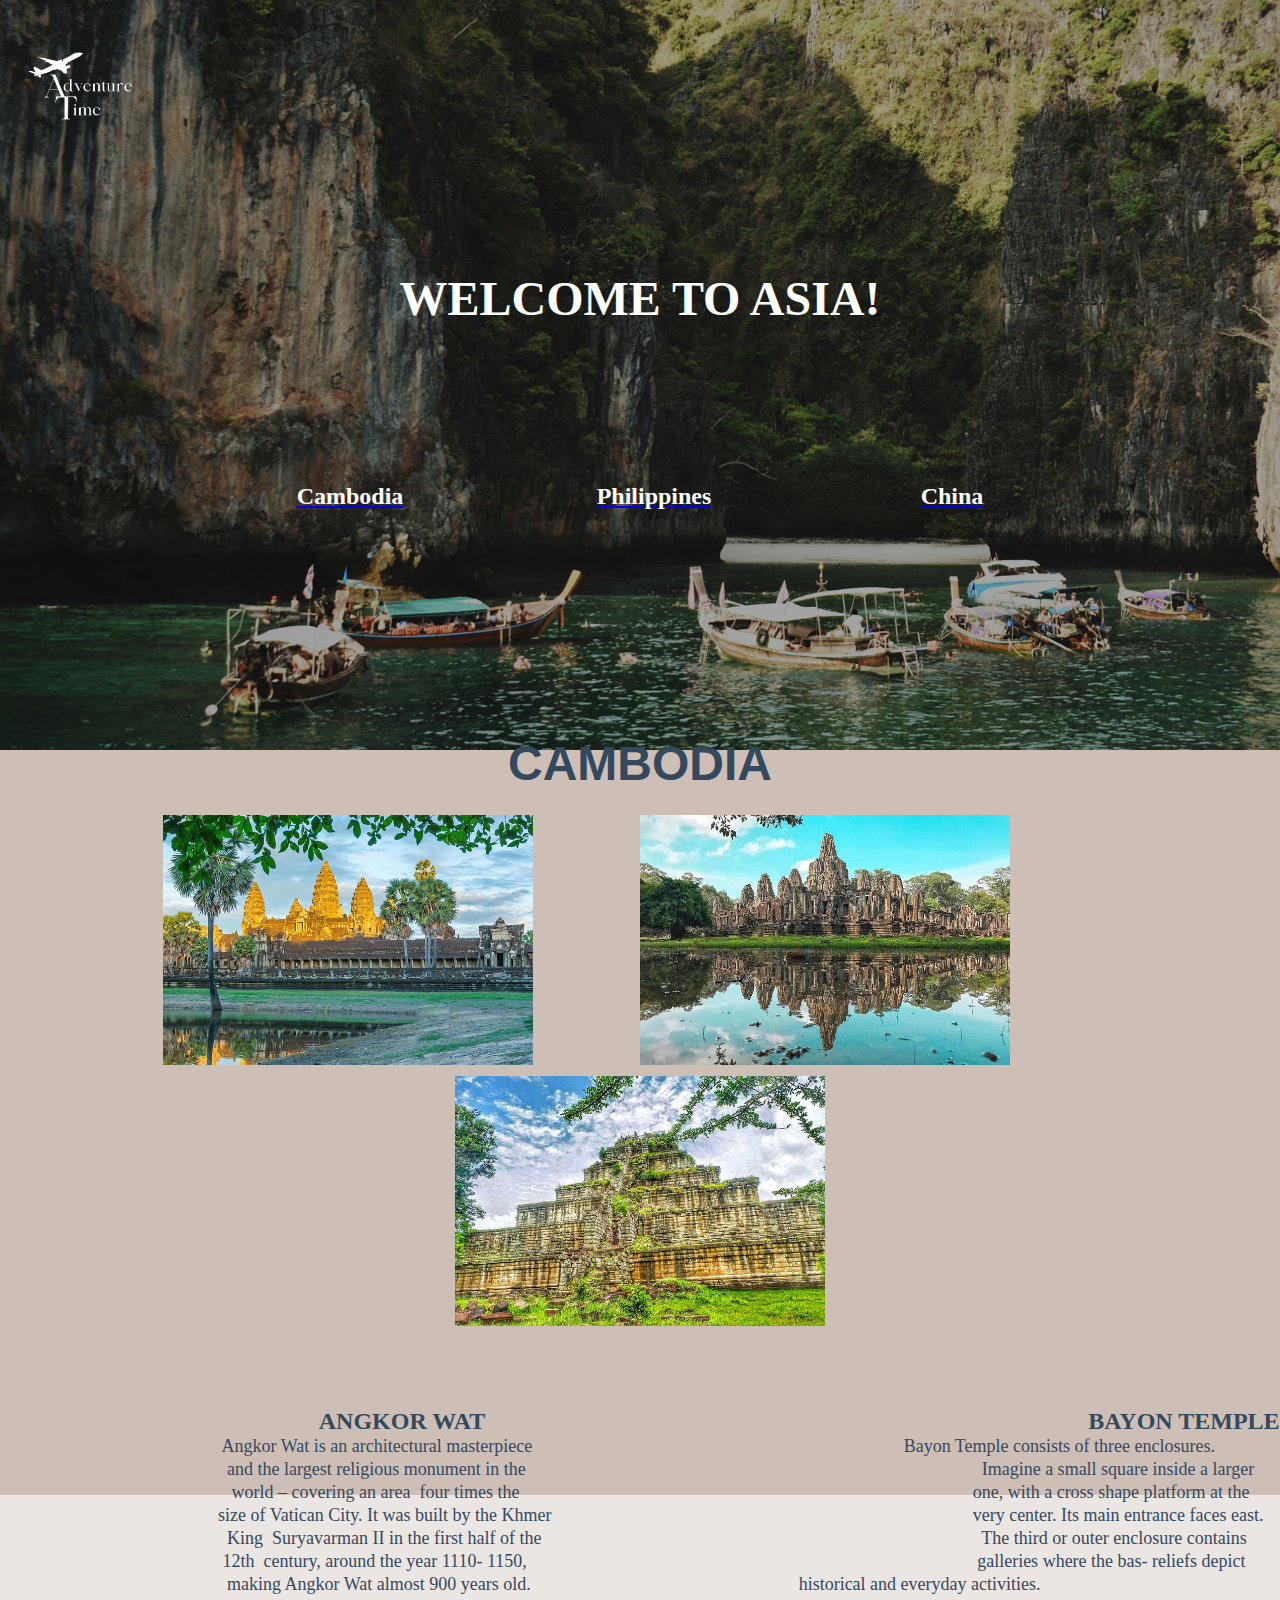
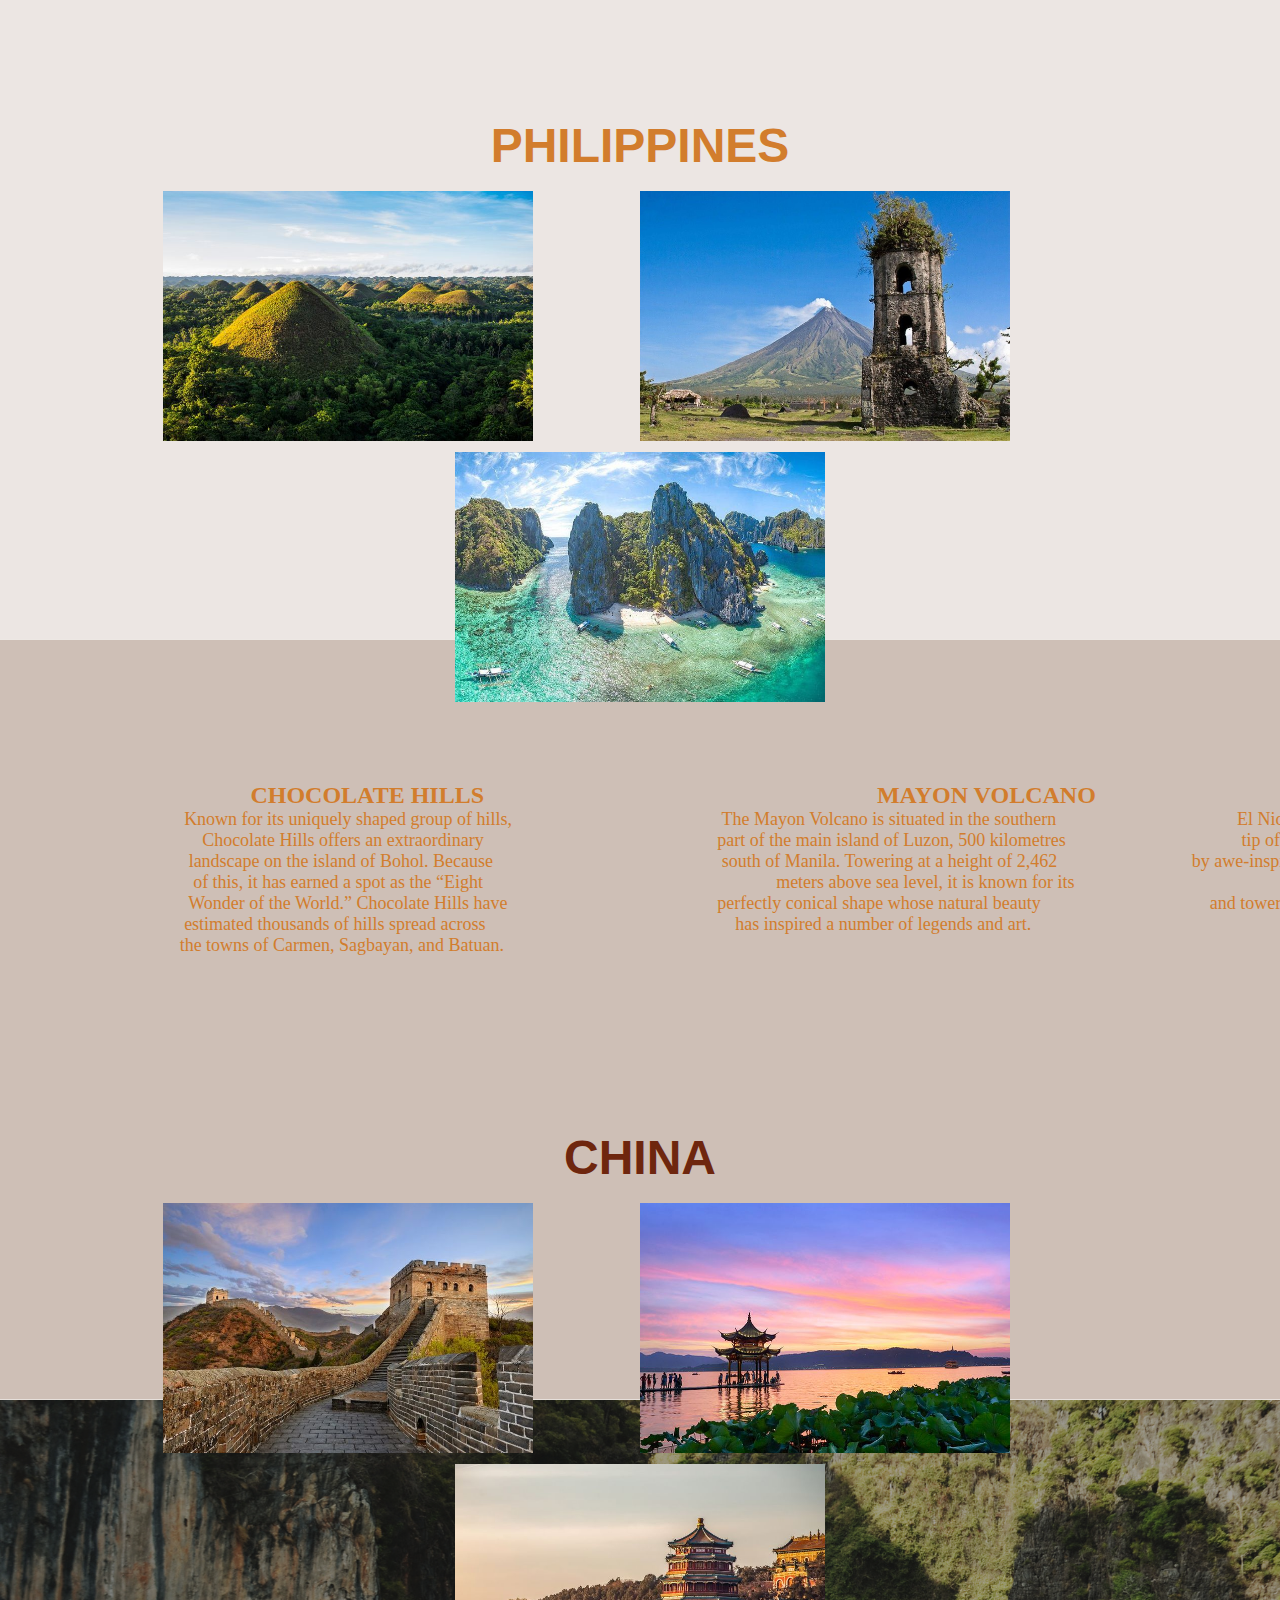
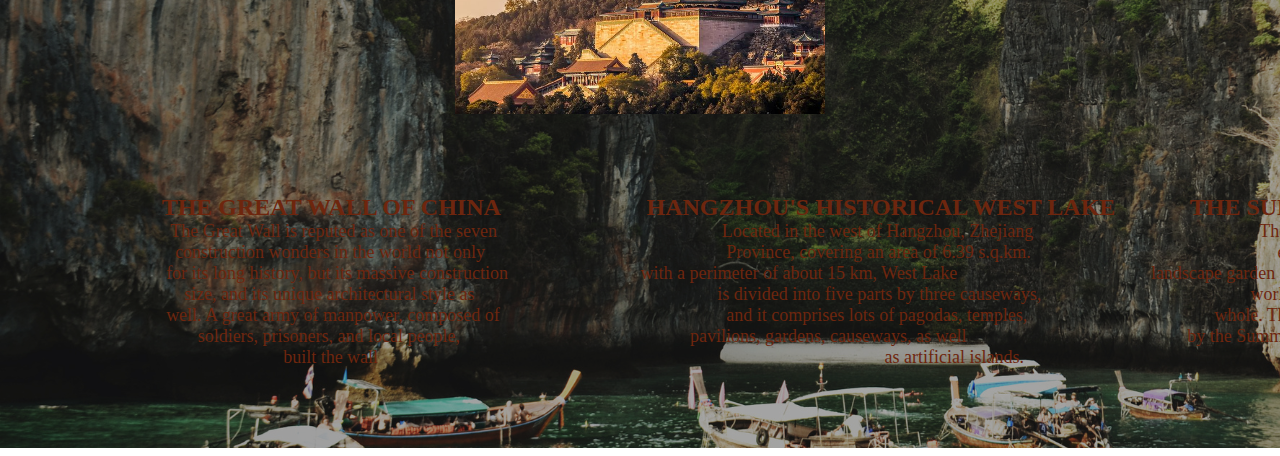
<file: ASIA.html>
<!DOCTYPE html>
<html>
<head>
<title>ASIA</title>

<br>&nbsp<a href="Tourism Website.html"><img src="web logo.png"height="130"width="130"></a>
<body background="asia webpage.png"><br><br><br><br><br><br>
<h1><center><font color="white"><font face="Felix Titling Regular"><font size="7">WELCOME TO ASIA!</center></h1></font>

<pre><font size="5pt"><b><font face="Palatino Linotype"><center><br><br><br><br>
<a href="#CAMBODIA"><font color="white">Cambodia</a>				  <a href="#PHILIPPINES"><font color="white">Philippines<font color="white"></a>					<a href="#CHINA"><font color="white">China<font color="white"></a>
</pre></font></b><br><br><br><br><br><br><br>

<center><b><p><font face="Arial"><font size="7pt"><font color="#34495E"><a name="CAMBODIA">CAMBODIA</p></font></center>
<center><img src="Ankor Wat.jpg"height="250"width="370">&nbsp&nbsp&nbsp&nbsp&nbsp&nbsp&nbsp&nbsp<img src="BayonTemple.jpg"height="250"width="370">&nbsp&nbsp&nbsp&nbsp&nbsp&nbsp&nbsp&nbsp<img src="Koh Ker Temple.jpg"height="250"width="370"></p></font></center></b>

<pre ><font size="4pt"><font face="Gill Sans MT"><font color="#34495E">
<b><font size="5pt">		      	    ANGKOR WAT						    BAYON TEMPLE					  KOH KER TEMPLE</b></font>
		     Angkor Wat is an architectural masterpiece 				       Bayon Temple consists of three enclosures.				      Koh Ker Temple is underrated as its a bit far 
		      and the largest religious monument in the 				   	   Imagine a small square inside a larger 				        from Siem Reap, and its quite expensive 
		       world – covering an area  four times the					 one, with a cross shape platform at the 				     compared to some other tours around Siem
		    size of Vatican City. It was built by the Khmer				 	 very center. Its main entrance faces east. 				       Reap, but once you are there its a magical
		      King  Suryavarman II in the first half of the  				   	   The third or outer enclosure contains 				       place, the amount of temples around it is
		     12th  century, around the year 1110- 1150, 				  	  galleries where the bas- reliefs depict				     massive and tell a complete different history 
		      making Angkor Wat almost 900 years old.                                    	     historical and everyday activities.                                                         from the Angkor Era.
</pre><br><br><br>
							
<center><b><p><font face="Arial"><font size="7pt"><font color="#D27D2D"><a name="PHILIPPINES">PHILIPPINES</p></font></center>
<center><img src="Chocolate Hills.jpg"height="250"width="370">&nbsp&nbsp&nbsp&nbsp&nbsp&nbsp&nbsp&nbsp<img src="Mayon Volcano.jpg"height="250"width="370">&nbsp&nbsp&nbsp&nbsp&nbsp&nbsp&nbsp&nbsp<img src="El Nido Palawan.jpg"height="250"width="370"></p></font></center></b>

<pre ><font size="4pt"><font face="Rockwell"><font color="#D27D2D">
<b><font size="5pt">		      	  CHOCOLATE HILLS					    MAYON VOLCANO					   EL NIDO PALAWAN</b></font>
		     Known for its uniquely shaped group of hills,			     The Mayon Volcano is situated in the southern			El Nido is a municipality on the northernmost
		         Chocolate Hills offers an extraordinary			    part of the main island of Luzon, 500 kilometres 			 tip of the province of Palawan, characterized
		      landscape on the island of Bohol. Because  			     south of Manila. Towering at a height of 2,462 		       by awe-inspiring natural beauty, from dazzling
		       of this, it has earned a spot as the “Eight			      	meters above sea level, it is known for its 				  lagoons, white sand beaches, rocky islets,
		      Wonder of the World.” Chocolate Hills have			    perfectly conical shape whose natural beauty  		           and towering limestone cliffs to glasslike
		     estimated thousands of hills spread across		  	        has inspired a number of legends and art.				  waters teeming with abundant marine life.
		    the towns of Carmen, Sagbayan, and Batuan. 														                                                         
</pre><br><br><br><br><br>

<center><b><p><font face="Arial"><font size="7pt"><font color="#6E260E"><a name="CHINA">CHINA</p></font></center>
<center><img src="Great Wall.jpg"height="250"width="370">&nbsp&nbsp&nbsp&nbsp&nbsp&nbsp&nbsp&nbsp<img src="Historic West Lake.jpg"height="250"width="370">&nbsp&nbsp&nbsp&nbsp&nbsp&nbsp&nbsp&nbsp<img src="Summer Place.jpg"height="250"width="370"></p></font></center></b>

<pre ><font size="4pt"><font face="Maiandra GD Regular"><font color="#6E260E">
<b><font size="5pt">		THE GREAT WALL OF CHINA		    HANGZHOU'S HISTORICAL WEST LAKE	     THE SUMMER PALACE, BEIJING</b></font>
		  The Great Wall is reputed as one of the seven			     Located in the west of Hangzhou, Zhejiang			     The Summer Palace in Beijing is an outstanding
		   construction wonders in the world not only			      Province, covering an area of 6.39 s.q.km. 			         expression of the creative art of Chinese
		 for its long history, but its massive construction  		    with a perimeter of about 15 km, West Lake 		               landscape garden design, incorporating the
		     size, and its unique architectural style as			    is divided into five parts by three causeways,			   works of humankind and nature in a harmonious
		 well. A great army of manpower, composed of			      and it comprises lots of pagodas, temples, 		            whole. The Imperial Chinese Garden, illustrated
		        soldiers, prisoners, and local people,		  	               pavilions, gardens, causeways, as well 			      by the Summer Palace, is a potent symbol of
		                           built the wall 							       as artificial islands.					            one of the major world civilizations.
</pre><br><br>

</body>
</html>
</file>
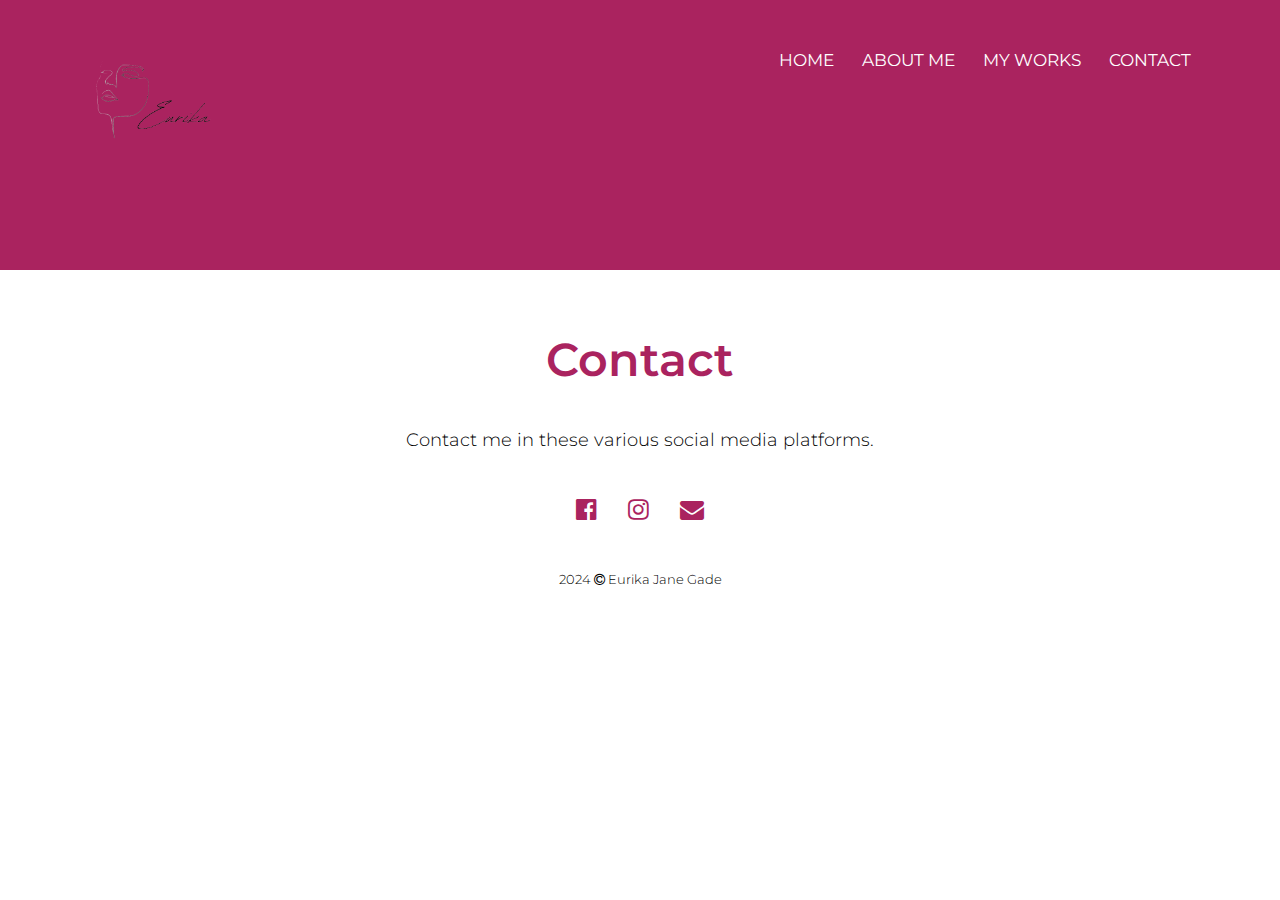
<file: contact.html>
<!DOCTYPE html>
<html>
<head>
    <meta name ="viewport" content="with=device-width, initial-scale=1.0">
    <title>Personal Web</title>
    <link rel="stylesheet" href="style.css">
	<link rel="preconnect" href="https://fonts.googleapis.com">
	<link rel="preconnect" href="https://fonts.gstatic.com" crossorigin>
	<link href="https://fonts.googleapis.com/css2?family=Montserrat:wght@700&display=swap" rel="stylesheet">
    <link rel="stylesheet" href="https://stackpath.bootstrapcdn.com/font-awesome/4.7.0/css/font-awesome.min.css">

</head>
<body>
    <section class="contact-header">
	<nav>
		<a href="index.html"><img src="Eurika.png"height="150"width="150"></a>
		<div class="nav-links">
			<ul>
				<li><a href=""><a href="index.html">HOME</a></a></li>
				<li><a href=""><a href="about.html">ABOUT ME</a></a></li>
				<li><a href=""><a href="myworks.html">MY WORKS</a></li>
				<li><a href=""><a href="contact.html">CONTACT</a></li>
			</ul>
		</div>
	</nav>

</section>
<section class="contact"><center>
	<h1>Contact</h1>
	<p><font size="4"> Contact me in these various social media platforms.</p>
	<div class="icons">
		<a href="https://www.facebook.com/eurikajane.gade?mibextid=ZbWKwL"target="_blank"><i class="fa fa-facebook-official"></a></i>
		<a href="https://www.instagram.com/_notyuu?igsh=MWRzZjJ0enE1ejc3Nw=="target="_blank"><i class="fa fa-instagram"></a></i>
		<a href="https://mail.google.com/"target="_blank"><i class="fa fa-envelope"></a></i>
	</div>
	<p><font size="2">2024 <i class="fa fa-copyright"></i> Eurika Jane Gade</p>
</section>

</body>
</html>
</file>
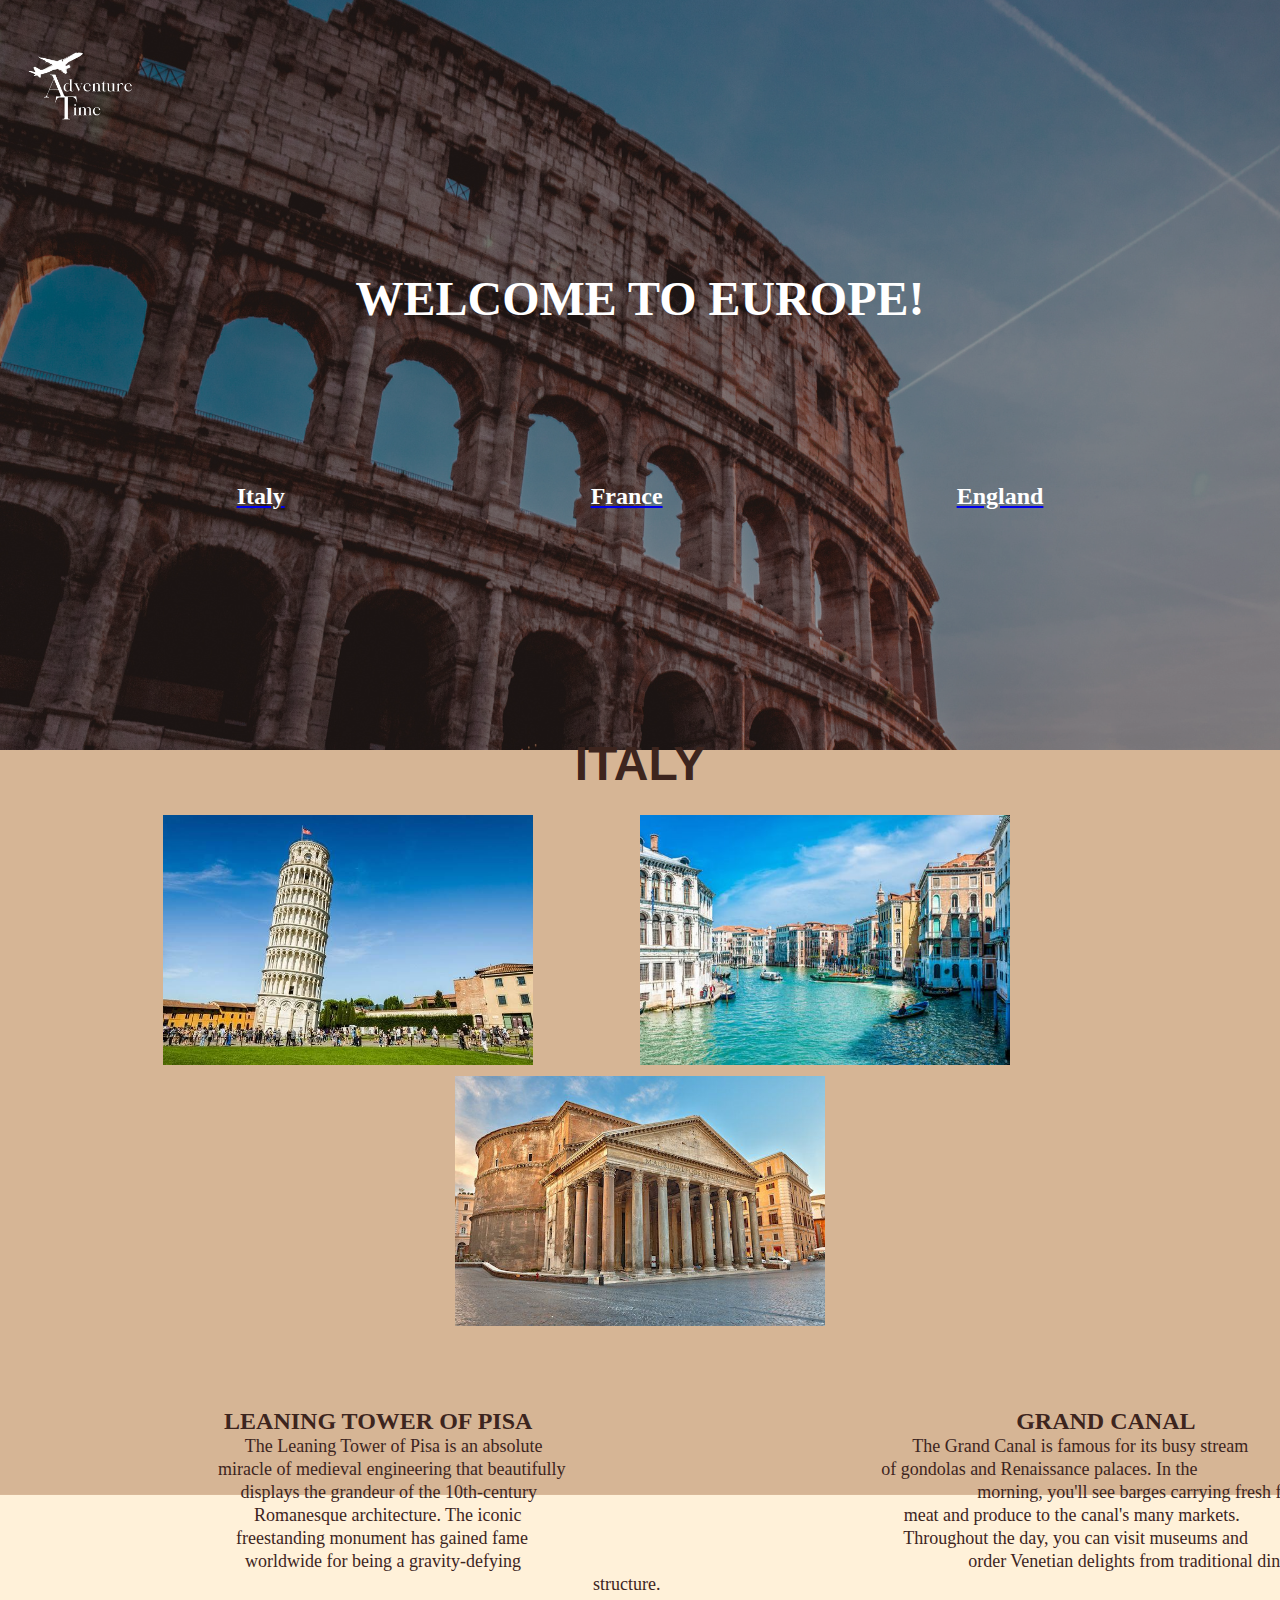
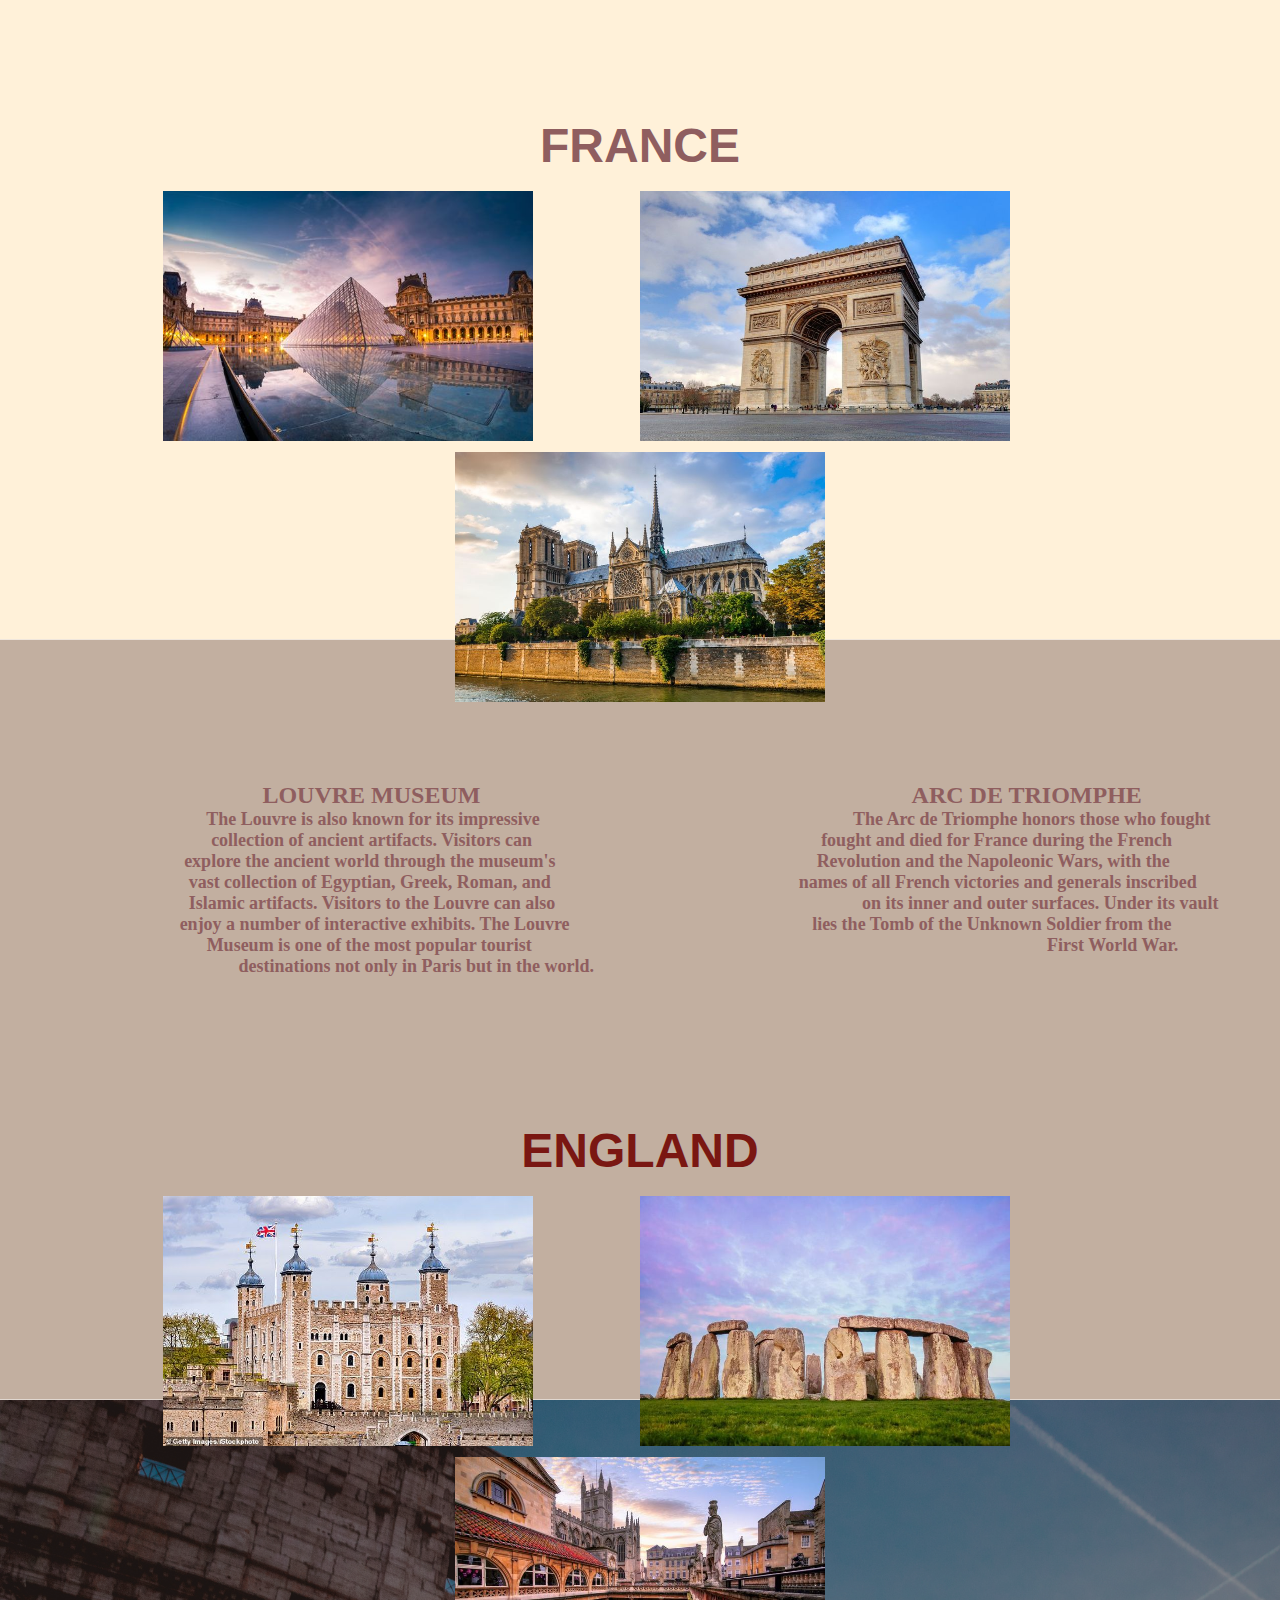
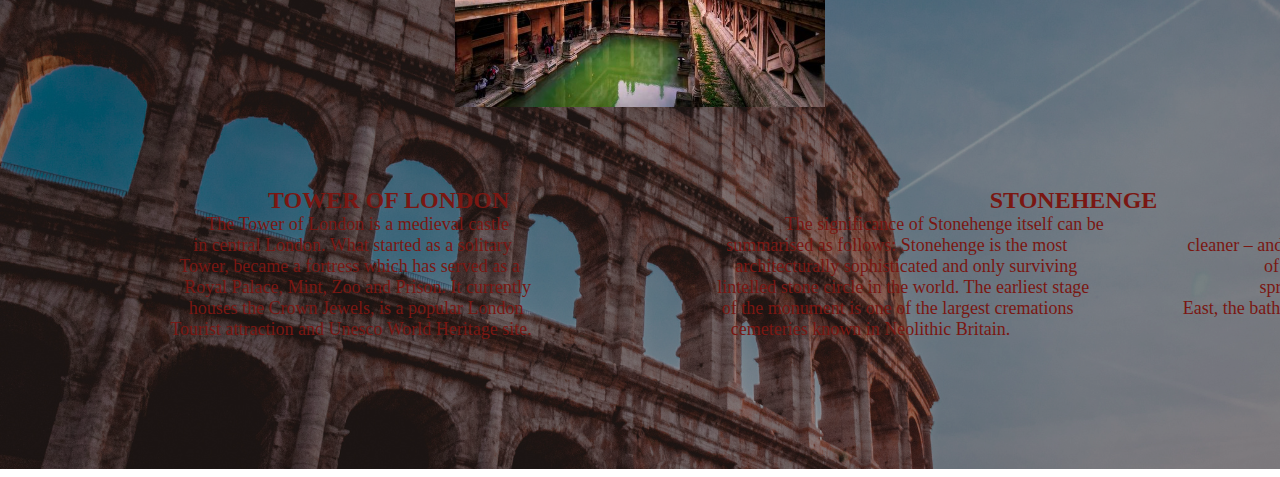
<file: EUROPE.html>
<!DOCTYPE html>
<html>
<head>
<title>EUROPE</title>

<br>&nbsp<a href="Tourism Website.html"><img src="web logo.png"height="130"width="130"></a>
<body background="europe webpage.png"><br><br><br><br><br><br>
<h1><center><font color="white"><font face="Calisto MT"><font size="7">WELCOME TO EUROPE!</center></h1></font>

<pre><font size="5pt"><b><font face="Palatino Linotype"><center><br><br><br><br>
<a href="#ITALY"><font color="white">Italy</a>					 	   <a href="#FRANCE"><font color="white">France<font color="white"></a>							<a href="#ENGLAND"><font color="white">England<font color="white"></a>
</pre></font></b><br><br><br><br><br><br><br>

<center><b><p><font face="Arial"><font size="7pt"><font color="#3d251e"><a name="ITALY">ITALY</p></font></center>
<center><img src="Tower of Pisa.jpeg"height="250"width="370">&nbsp&nbsp&nbsp&nbsp&nbsp&nbsp&nbsp&nbsp<img src="Grand Canal.jpg"height="250"width="370">&nbsp&nbsp&nbsp&nbsp&nbsp&nbsp&nbsp&nbsp<img src="Pantheon.jpeg"height="250"width="370"></p></font></center></b>

<pre ><font size="4pt"><font face="Berlin Sans FB"><font color="#3d251e">
<b><font size="5pt">		    LEANING TOWER OF PISA					        GRAND CANAL					  		  PANTHEON</b></font>
		          The Leaning Tower of Pisa is an absolute  				         The Grand Canal is famous for its busy stream  				    The Pantheon is one of the most important 
		    miracle of medieval engineering that beautifully 				  of gondolas and Renaissance palaces. In the  				sites and among the most popular attractions in 
		         displays the grandeur of the 10th-century 					  morning, you'll see barges carrying fresh fish				 Rome. It's so well-preserved that it offers great 
		            Romanesque architecture. The iconic 			 	       meat and produce to the canal's many markets. 			 insight into the Roman Empire. It is also the site 
		        freestanding monument has gained fame				       Throughout the day, you can visit museums and				   of the Renaissance painter Raphael's tomb.
		          worldwide for being a gravity-defying 				  	order Venetian delights from traditional diners.				      
		      			 	  structure.                                    	     														                                                   
</pre><br><br><br>

<center><p><b><font face="Arial"><font size="7pt"><font color="#8F5E5F"><a name="FRANCE">FRANCE</p></font></center>
<center><img src="Louvre.jpg"height="250"width="370">&nbsp&nbsp&nbsp&nbsp&nbsp&nbsp&nbsp&nbsp<img src="Arc.jpeg"height="250"width="370">&nbsp&nbsp&nbsp&nbsp&nbsp&nbsp&nbsp&nbsp<img src="Cathedral.jpeg"height="250"width="370"></p></font></center>

<pre ><font size="4pt"><font face="Baskerville Old Face Regular"><font color="#8F5E5F">
<b><font size="5pt">		   	    LOUVRE MUSEUM					          ARC DE TRIOMPHE				CATHÉDRALE NOTRE-DAME DE PARIS</b></font>
		          The Louvre is also known for its impressive   				The Arc de Triomphe honors those who fought 				        The cathedral's breathtaking stained glass 
		           collection of ancient artifacts. Visitors can 				          fought and died for France during the French  				   windows, elaborate stone carvings, and soaring
		     explore the ancient world through the museum's 			         Revolution and the Napoleonic Wars, with the				   spires, which reach heights of over 100 meters, 
		      vast collection of Egyptian, Greek, Roman, and  			     names of all French victories and generals inscribed 			            have captivated millions of people worldwide.
		      Islamic artifacts. Visitors to the Louvre can also				  on its inner and outer surfaces. Under its vault			         The Notre-Dame Cathedral is considered a Gothic
		    enjoy a number of interactive exhibits. The Louvre 			        lies the Tomb of the Unknown Soldier from the 			           masterpiece and is often regarded as one of the
		          Museum is one of the most popular tourist	  						         First World War.							    best Gothic cathedrals of its kind in the world.
			destinations not only in Paris but in the world. 		 	                                      	     														                                                   
</pre><br><br><br><br></b>

<center><b><p><font face="Arial"><font size="7pt"><font color="#7A1712"><a name="ENGLAND">ENGLAND</p></font></center>
<center><img src="Tower of London.jpeg"height="250"width="370">&nbsp&nbsp&nbsp&nbsp&nbsp&nbsp&nbsp&nbsp<img src="Stonehenge.jpeg"height="250"width="370">&nbsp&nbsp&nbsp&nbsp&nbsp&nbsp&nbsp&nbsp<img src="Roman Baths.jpeg"height="250"width="370"></p></font></center></b>

<pre ><font size="4pt"><font face="Franklin Gothic"><font color="#7A1712">
<b><font size="5pt">		   	     TOWER OF LONDON					     	          STONEHENGE							ROMAN BATHS</b></font>
		          The Tower of London is a medieval castle   				  The significance of Stonehenge itself can be 				   To Romans, the baths proved that they were
		       in central London. What started as a solitary  			      summarised as follows: Stonehenge is the most 		      cleaner – and therefore better – than inhabitants
		    Tower, became a fortress which has served as a 			        architecturally sophisticated and only surviving			      of other countries. As the Roman Empire
		     Royal Palace, Mint, Zoo and Prison. It currently 			    lintelled stone circle in the world. The earliest stage  		     spread across Europe, North Africa and the Middle
		      houses the Crown Jewels, is a popular London			     of the monument is one of the largest cremations		     East, the baths followed, bringing daily civilization
		  Tourist attraction and Unesco World Heritage site. 			       cemeteries known in Neolithic Britain.			            to millions of people. Most bath complexes 
		         																	         											     were Thermae. 
</pre><br><br><br>

</body>
</html>
</file>
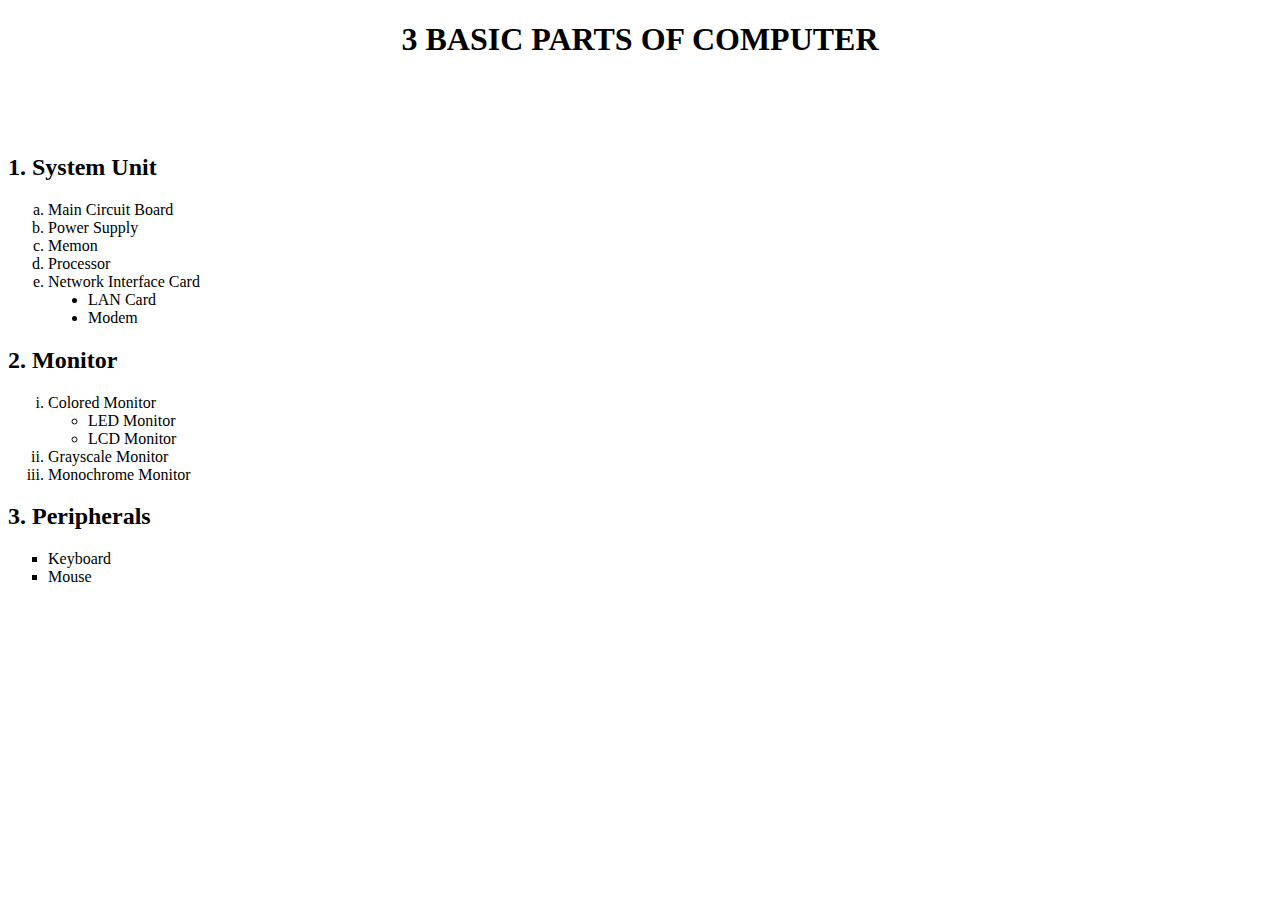
<file: HTML list.html>
<!DOCTYPE html>
<html>
<head>
<title>HTML list</title>

<body>
<font face="Calibri"><h1 align="center"><b> 3 BASIC PARTS OF COMPUTER</b></h1><br><br><br>

   <h2>1. System Unit</h2>
    <ol type="a">
        <li>Main Circuit Board</li>
        <li>Power Supply</li>
        <li>Memon</li>
        <li>Processor</li>
        <li>Network Interface Card</li>
        <ul type = "disc">
            <li>LAN Card</li>
            <li>Modem</li>
        </ul>
    </ol>

    <h2>2. Monitor</h2>
    <ol type = "i">
        <li>Colored Monitor</li>
        <ul type = "circle">
		<li>LED Monitor</li>
        	<li>LCD Monitor</li>
	  </ul>
        <li>Grayscale Monitor</li>
        <li>Monochrome Monitor</li>
    </ol>

    <h2>3. Peripherals</h2>
    <ul type="square">
        <li>Keyboard</li>
        <li>Mouse</li>
    </ul>
</file>
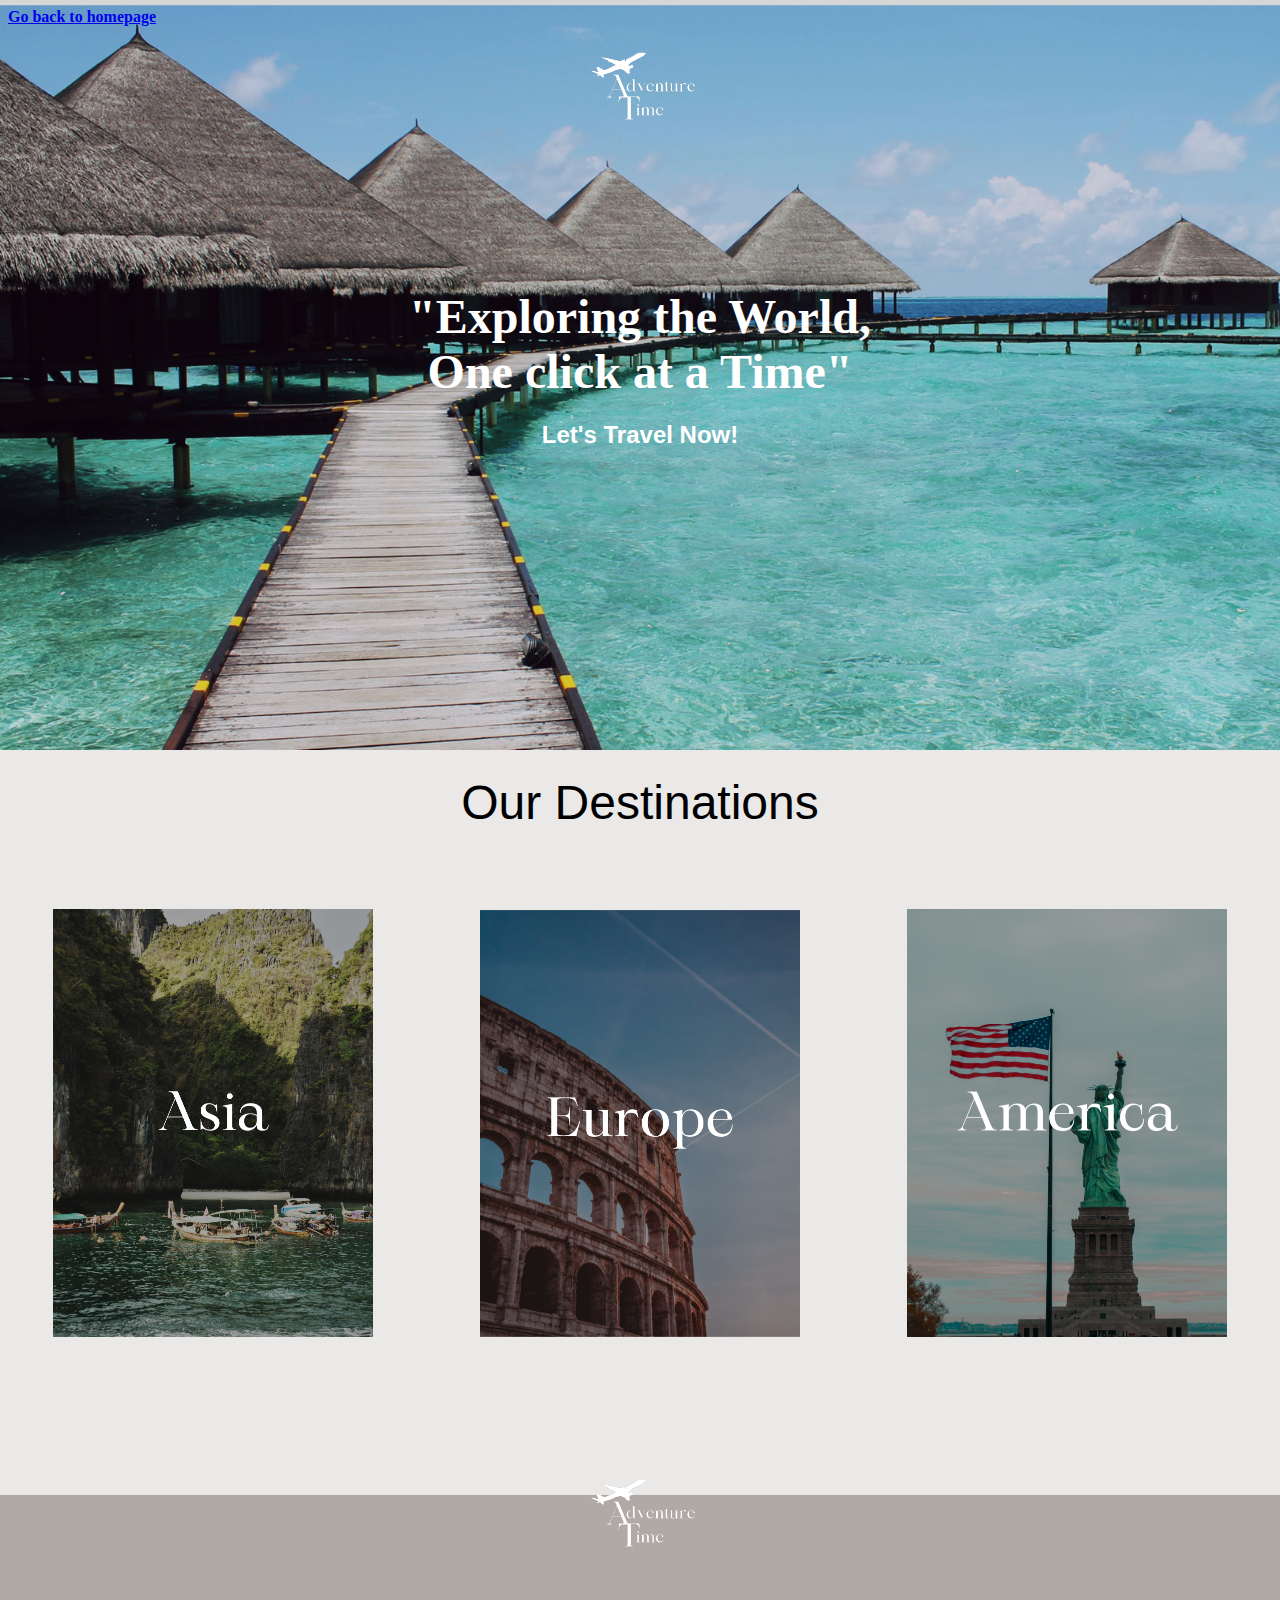
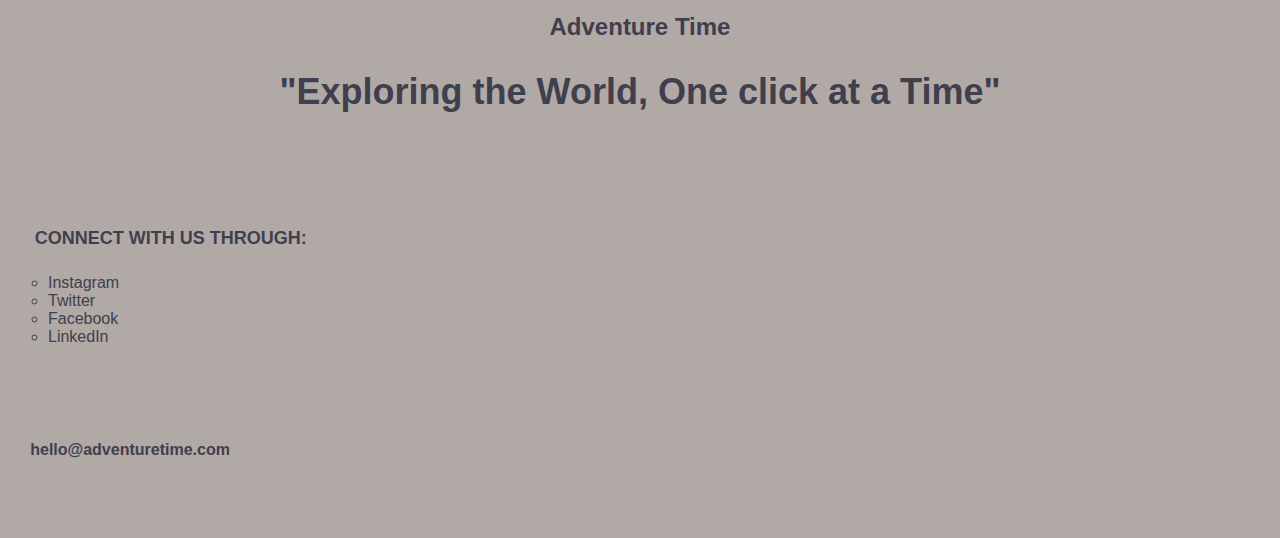
<file: Tourism Website.html>
<!DOCTYPE html>
<html>
<head>
<title>Tourism Website</title>
  
<a href="index.html"><font style="Arial"><b>Go back to homepage</a></b></font> 
<br><center><img src="web logo.png"height="130"width="130"></center>
<body background="web bg.png"><br><br><br><br><br><br>
<h1 align="center"><font face="Bradley Hand ITC Regular"><font size="7"><font color="White">"Exploring the World,<br>One click at a Time"<br></font><font face="Arial"><font size="5"><font color="White">Let's Travel Now!</h1></font><br><br><br><br><br>
<p align="center"><font face="Arial"><font size="10pt">Our Destinations</p></font><br>

<center><a href="ASIA.html"><img src="asia.png"heigt="600"width="320"></a>&nbsp&nbsp&nbsp&nbsp&nbsp&nbsp&nbsp&nbsp&nbsp&nbsp&nbsp&nbsp&nbsp&nbsp&nbsp&nbsp<a href="EUROPE.html"><img src="europe.png"heigt="600"width="320"></a>&nbsp&nbsp&nbsp&nbsp&nbsp&nbsp&nbsp&nbsp&nbsp&nbsp&nbsp&nbsp&nbsp&nbsp&nbsp&nbsp<a href="AMERICA.html"><img src="america.png"heigt="600"width="320"></center></a>
<br><br>

<center><img src="web logo.png"height="130"width="130"><font color="#3F3F4E"><b><p>Adventure Time</p></b>

<h2>"Exploring the World, One click at a Time"</h2></center><br>

<p>&nbsp&nbsp&nbsp&nbsp<font size="4pt"><b>CONNECT WITH US THROUGH:</p></font></b>
<ul type="circle"><font size="3pt">
<li>Instagram</li>
<li>Twitter</li>
<li>Facebook</li>
<li>LinkedIn</li>
</ul>
<br>
<p><b>&nbsp&nbsp&nbsp&nbsp&nbsphello@adventuretime.com</p></b>
<br>

</body>
</html>
</file>
<file: style.css>
body{
    margin: 0;
    padding: 0;
    font-family: 'Montserrat', sans-serif;
}
.header {
    background:url(bgwebhome.png) no-repeat;
    min-height: 100vh;
    width: 100%;
    background-position: center;
    background-size: cover;
    position: relative;
}
nav{
	display: flex;
	padding: 2% 6%;
	justify-content: space-between;
	align-items; center;
}
nav img{
	width: 150px;
}
.nav-links{
	flex: 1;
	text-align: right;
}
.nav-links ul li{
	list-style: none;
	display: inline-block;
	padding: 8px 12px;
	position: relative;
}
.nav-links ul li a{
	color: #fff;
	text-decoration: none;
	font-size: 17px;
}
.nav-links ul li::after{
	content: '';
	width: 0%;
	height: 2px;
	background: #E4AFB0;
	display: block;
	margin: auto;
	transition: 0.5s;
}
.nav-links ul li:hover::after{
	width: 100%;	
}
.text-box{
	width: 90%;
	color: #FFF;
	position: absolute;
	top: 50%;
	left: 50%;
	transform: translate(-50%,-50%);
	text-align: left;
}
.text-box h1{
	font-size: 62px;
	color: #fff;
}
.text-box p{
	margin: 10px 0 40px;
	font-size: 18px;
	color: #fff;
}
.hero-btn{
	display: inline-block;
	text-decoration: none;
	color: #fff;
	border: 1px solid #fff;
	padding: 12px 34px;
	font-size: 13px;
	background: transparent;
	position: relative;
	cursor: pointer;
}
.hero-btn:hover{
	border: 1px solid #ffffff;
	background:#E4AFB0;
	transtion: 1s;
}

@media(max width: 700px){
	.text-box h1{
		font-size: 20px;
	}
	.nav links ul li{
		display: block;
	}
	.nav links{
		position: absolute;
		background: :#E4AFB0;
		height: 100vh;
		width: 200px;
		top: 0;
		right: 0;
		text-align: left;
		z-index: 2;
	}
}

.works{
	width: 80%
	margin: auto;
	text-align: center;
	padding-top: 100px;
}
h1{
	font-size: 46px;
	font-weight: 600;
	color: #AA235F;
}
p{
	color: #000000;
	font-size: 18px;
	font-weight: 300;
	line-weight: 22px;
	padding: 10px;
}
.row{
	margin-top: 5%;
	margin-left: 20%;
	margin-right: 20%;
	display: flex;
	justify-content: space-between;
}
.row2{
	margin-top: 3%;
	margin-left: 35%;
	margin-right: 35%;
	display: flex;
	justify-content: space-between;
}
.act-col2{
	flex basis: 50%;
	background:#D8B0C2;
	border-radius: 10px;
	margin-bottom: 10%;
	margin-left: 5%;
	margin-right: 5%;
	padding: 10px 12px;
	box-sizing: border-box;	
	transition: 0.5s;
}
.h3{
	text-align: center;
	text-decoration: none;
	font-weight: 600;
	margin: 10px 0;
}
.a{
      text-decoration: none;
}
.act-col2:hover{
	box-shadow: 0 0 40px 0px rgba(0, 0, 0, 0.4);
}
	
.personal{
	width: 80%
	margin: auto;
	text-align: center;
	padding-top: 80px;
}
.inv-col{
	flex-basis: 32%;
	border-radius: 30px;
	margin-top: 10px;
	margin-bottom: 20px;
	margin-left: 12px;
	position: relative;
	overflow: hidden;
}
.inv-col img{
	width: 100%;
	display: block;
}
.inv-col1{
	flex-basis: 40%;
	border-radius: 30px;
	margin-top: 10px;
	margin-bottom: 20px;
	margin-left: 10px;
	position: relative;
	overflow: hidden;
}
.inv-col1 img{
	width: 100%;
	display: block;
}
.layer{
	background: transparent;
	height: 100%;
	width: 100%;
	position: absolute;
	top: 0;
	left: 0;
	transition: 0.5s;
}
.layer:hover{
	background: rgba(232,183,238,0.70);
}
.layer h3{
	width: 100%;
	font-weight: 500;
	color: #000000;
	font-size: 26px;
	bottom: 0;
	left: 50%;
	transform: translateX(-50%);
	position: absolute;
	opacity: 0;
	transition: 0.5s;
}
.layer:hover h3{
	bottom: 49%;
	opacity: 1;
}
.about{
	width: 80%;
	text-align: left;
	margin: auto;
	padding-top: 10px;
	padding-bottom: 50px;
}
.h1{
	font-size: 36px;
}
.about-col{
	flex basis: 48%;
	padding: 30px 20px;
}
.about-col img{
	width: 100%;
}
.contact{
	width: 100%;
	text-align: center;
	padding: 30px 0;
}
.h2{
	font-color: #AA235F;
	margin-bottom: 25px;
	margin-top: 20px;
	font-weight: 600;
}	
.icons .fa{
	color: #AA235F;
	margin: 0 13px;
	cursor: pointer;
	padding: 18px 0;
	font-size: 24px;
}
.fa fa-copyright{
	color: #000000;
}
.about-header{
	height: 30vh;
	width: 100%;
	background: #AA235F;
	background-position: center;
	background-size: cover;
	text-align: center;
	color: #fff;
}
.myworks-header{
	height: 30vh;
	width: 100%;
	background: #AA235F;
	background-position: center;
	background-size: cover;
	text-align: center;
	color: #fff;
}	
.contact-header{
	height: 30vh;
	width: 100%;
	background: #AA235F;
	background-position: center;
	background-size: cover;
	text-align: center;
	color: #fff;
}	



















<*-------ABOUT ME--------*>
</file>
